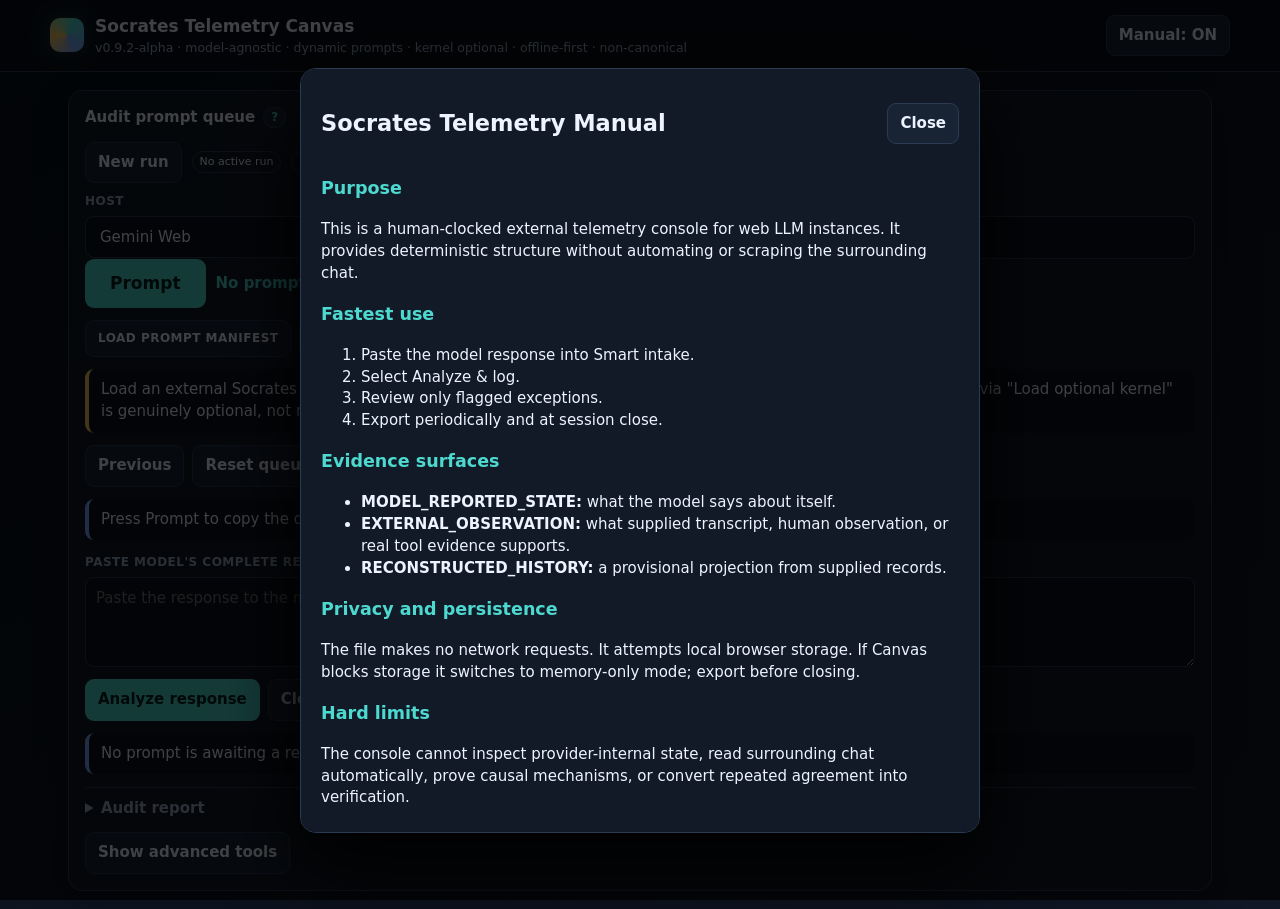
<file: projects/telemetry_canvas/Socrates_Telemetry_Canvas_v0.9.2-alpha.html>
<!doctype html>
<html lang="en">
<head>
<meta charset="utf-8">
<meta name="viewport" content="width=device-width,initial-scale=1">
<meta name="color-scheme" content="dark">
<title>Socrates Telemetry Canvas v0.9.2-alpha — Kernel Optional</title>
<style>
:root{--bg:#0a0f18;--panel:#121a27;--panel2:#182334;--line:#2b3b52;--text:#edf4ff;--muted:#9fb0c6;--cyan:#4dd9d0;--gold:#f6c75b;--red:#ff6b7a;--green:#74e39a;--blue:#78a9ff;--radius:14px}
*{box-sizing:border-box}body{margin:0;background:linear-gradient(150deg,#07101d,#0d1420 55%,#101827);color:var(--text);font:15px/1.45 system-ui,-apple-system,Segoe UI,sans-serif}button,input,select,textarea{font:inherit}header{position:sticky;top:0;z-index:5;background:#0a0f18e8;backdrop-filter:blur(12px);border-bottom:1px solid var(--line);padding:14px 18px}.header-row{max-width:1180px;margin:auto;display:flex;justify-content:space-between;align-items:center;gap:12px}.brand{display:flex;align-items:center;gap:11px}.mark{width:34px;height:34px;border-radius:10px;background:conic-gradient(from 25deg,var(--cyan),var(--blue),var(--gold),var(--cyan));box-shadow:0 0 25px #4dd9d044}.brand h1{font-size:17px;margin:0}.brand small{display:block;color:var(--muted)}main{max-width:1180px;margin:auto;padding:18px;display:grid;grid-template-columns:1fr 1fr;gap:16px}.wide{grid-column:1/-1}.card{background:linear-gradient(160deg,var(--panel),#101722);border:1px solid var(--line);border-radius:var(--radius);padding:16px;box-shadow:0 12px 35px #0004}.card h2{font-size:15px;margin:0 0 13px;display:flex;align-items:center;gap:8px}.help-btn{padding:1px 7px;border-radius:50%;color:var(--cyan);font-size:12px}.grid{display:grid;grid-template-columns:repeat(2,minmax(0,1fr));gap:10px}.grid3{display:grid;grid-template-columns:repeat(3,minmax(0,1fr));gap:10px}.field{display:flex;flex-direction:column;gap:5px}.field.full{grid-column:1/-1}label{color:var(--muted);font-size:12px;font-weight:650;text-transform:uppercase;letter-spacing:.04em}input,select,textarea{width:100%;border:1px solid var(--line);border-radius:9px;background:#0a111c;color:var(--text);padding:10px;outline:none}textarea{min-height:90px;resize:vertical}#smartInput{min-height:180px}input:focus,select:focus,textarea:focus{border-color:var(--cyan);box-shadow:0 0 0 3px #4dd9d01a}.actions{display:flex;flex-wrap:wrap;gap:8px;margin-top:12px}button,.file-label{border:1px solid var(--line);border-radius:9px;background:var(--panel2);color:var(--text);padding:9px 12px;font-weight:650;cursor:pointer}button:hover,.file-label:hover{border-color:var(--cyan)}button.primary{background:var(--cyan);color:#06201f;border-color:transparent}button.warn{color:var(--gold)}button.danger{color:var(--red)}input[type=file]{display:none}.stats{display:grid;grid-template-columns:repeat(5,1fr);gap:9px}.stat{background:#0a111c;border:1px solid var(--line);border-radius:11px;padding:11px}.stat b{font-size:21px;display:block}.stat span{font-size:11px;color:var(--muted)}.status{padding:10px 12px;border-radius:9px;background:#0a111c;border-left:4px solid var(--blue);margin-top:12px;white-space:pre-wrap}.status.good{border-color:var(--green)}.status.bad{border-color:var(--red)}.status.warn{border-color:var(--gold)}table{width:100%;border-collapse:collapse;font-size:13px}th,td{text-align:left;padding:9px 7px;border-bottom:1px solid var(--line);vertical-align:top}th{color:var(--muted);font-size:11px;text-transform:uppercase}tbody tr:hover{background:#ffffff05}.pill{display:inline-block;padding:2px 7px;border-radius:99px;border:1px solid var(--line);font-size:11px}.V{color:var(--green)}.I{color:var(--blue)}.A{color:var(--gold)}.U{color:var(--red)}.scroll{overflow:auto;max-height:420px}.mono{font-family:ui-monospace,SFMono-Regular,Consolas,monospace;font-size:12px}.footnote{color:var(--muted);font-size:12px;margin:10px 0 0}.tabs{display:flex;gap:6px;margin-bottom:12px}.tab.active{border-color:var(--cyan);color:var(--cyan)}details{border-top:1px solid var(--line);margin-top:13px;padding-top:10px}summary{cursor:pointer;color:var(--muted);font-weight:650}.modal{position:fixed;inset:0;background:#000b;z-index:20;display:grid;place-items:center;padding:18px}.modal-box{width:min(680px,100%);max-height:85vh;overflow:auto;background:var(--panel);border:1px solid var(--line);border-radius:16px;padding:20px;box-shadow:0 30px 80px #000}.modal-head{display:flex;justify-content:space-between;align-items:center;gap:12px}.manual-content h3{color:var(--cyan)}.manual-content code{color:var(--gold)}[hidden]{display:none!important}@media(max-width:800px){main{grid-template-columns:1fr;padding:10px}.wide{grid-column:auto}.grid,.grid3{grid-template-columns:1fr}.stats{grid-template-columns:repeat(2,1fr)}header{padding:11px}.card{padding:13px}.header-row{align-items:flex-start}.brand small{font-size:11px}}
.prompt-row{display:flex;align-items:center;gap:10px;flex-wrap:wrap}.prompt-main{font-size:17px;padding:11px 24px}.prompt-tracker{font-weight:750;color:var(--cyan)}#promptPreview{min-height:120px}
</style>
</head>
<body>
<header><div class="header-row"><div class="brand"><div class="mark"></div><div><h1>Socrates Telemetry Canvas</h1><small>v0.9.2-alpha · model-agnostic · dynamic prompts · kernel optional · offline-first · non-canonical</small></div></div><button id="helpToggle">Manual: ON</button></div></header>
<main>
  <section class="card wide">
    <h2>Audit prompt queue <button class="help-btn" data-help="prompts">?</button></h2>
    <div class="prompt-row"><button id="newRunButton">New run</button><span id="activeRun" class="pill">No active run</span><span id="activeInstance" class="pill">No active instance</span></div>
    <div class="grid" style="margin-top:10px"><div class="field"><label>Host</label><select id="guidedHost"><option>Gemini Web</option><option>ChatGPT Web</option><option>Claude Web</option><option>API</option><option>Local</option><option>Other</option></select></div><div class="field"><label>Instance label (optional)</label><input id="guidedModel" placeholder="e.g. Fresh-001"></div></div>
    <div class="prompt-row"><button id="promptButton" class="primary prompt-main">Prompt</button><span id="promptTracker" class="prompt-tracker">No prompt loaded</span><span id="promptProgress" class="pill">0 / 0</span></div>
    <div class="actions">
      <label class="file-label">Load prompt manifest<input id="promptManifestFile" type="file" accept=".json,application/json"></label>
      <label class="file-label">Load optional kernel<input id="kernelFile" type="file" accept=".md,.txt,text/plain"></label>
      <span id="manifestState" class="pill">Manifest not loaded</span>
      <span id="kernelState" class="pill">No kernel loaded (kernel-optional)</span>
    </div>
    <div id="manifestStatus" class="status warn">Load an external Socrates prompt manifest before starting a run. No kernel is embedded in this HTML -- loading one via "Load optional kernel" is genuinely optional, not required, and Prompt #0 is only present when one is loaded.</div>
    <div class="actions"><button id="previousPrompt">Previous</button><button id="resetPrompts">Reset queue</button><button id="togglePromptPreview">Show prompt</button></div>
    <div id="promptStatus" class="status">Press Prompt to copy the displayed queue item. Each successful copy advances automatically.</div>
    <div id="promptPreviewWrap" class="field" hidden><label>Current prompt preview</label><textarea id="promptPreview" readonly></textarea></div>
    <div class="field" style="margin-top:14px"><label>Paste model's complete response</label><textarea id="workflowResponse" placeholder="Paste the response to the most recently issued prompt…"></textarea></div>
    <div class="actions"><button id="analyzeContinue" class="primary">Analyze response</button><button id="clearWorkflowResponse">Clear response</button></div>
    <div id="workflowStatus" class="status">No prompt is awaiting a response.</div>
    <details><summary>Audit report</summary><div class="actions"><button id="generateAuditReport">Generate report</button><button id="downloadReportMd">Download Markdown</button><button id="downloadReportJson">Download evaluation JSON</button></div><textarea id="auditReport" class="mono" readonly placeholder="The report is generated from the active run's telemetry."></textarea><div id="reportStatus" class="status">No report generated.</div></details>
    <div class="actions"><button id="showAdvanced">Show advanced tools</button></div>
  </section>
  <section class="card wide" hidden>
    <div class="stats">
      <div class="stat"><b id="sEvents">0</b><span>EVENTS</span></div>
      <div class="stat"><b id="sVerified">0</b><span>VERIFIED</span></div>
      <div class="stat"><b id="sUnknown">0</b><span>UNKNOWN</span></div>
      <div class="stat"><b id="sConflicts">0</b><span>CONFLICTS</span></div>
      <div class="stat"><b id="sRuns">0</b><span>RUNS</span></div>
    </div>
    <div id="systemStatus" class="status">Initializing local telemetry…</div>
  </section>

  <section class="card wide" id="advancedSmart" hidden>
    <h2>Smart intake <button class="help-btn" data-help="smart">?</button></h2>
    <div class="field"><label>Paste one model response or a transcript segment</label><textarea id="smartInput" placeholder="Paste model output here. The console will preserve the literal text, detect telemetry/checkpoints, surface risky language, estimate tokens, append detections, verify the chain, and prepare a relay."></textarea></div>
    <div class="actions"><button id="analyzeLog" class="primary">Analyze & log</button><button id="clearSmart">Clear</button></div>
    <div id="smartStatus" class="status">Waiting for input. Surface detections default to Model / Unknown unless independently grounded.</div>
  </section>

  <section class="card" id="advancedEditor" hidden>
    <h2>Manual event editor <button class="help-btn" data-help="editor">?</button></h2>
    <div class="grid3">
      <div class="field"><label>Run ID</label><input id="runId" value="RUN-001"></div>
      <div class="field"><label>Turn</label><input id="turn" type="number" min="1" value="1"></div>
      <div class="field"><label>Event type</label><select id="eventType"><option>behavioral_observation</option><option>observation_outcome</option><option>checkpoint</option><option>decision</option><option>correction</option><option>drift_finding</option><option>context_hygiene</option><option>capability_claim</option><option>handoff</option><option>note</option></select></div>
      <div class="field"><label>Host</label><select id="host"><option>Gemini Web</option><option>ChatGPT Web</option><option>Claude Web</option><option>API</option><option>Local</option><option>Other</option></select></div>
      <div class="field"><label>Model / instance</label><input id="model" placeholder="Gemini model or instance label"></div>
      <div class="field"><label>Evidence</label><select id="evidence"><option value="U">U — Unknown</option><option value="V">V — Verified</option><option value="I">I — Inferred</option><option value="A">A — Assumed</option></select></div>
      <div class="field"><label>Provenance</label><select id="provenance"><option value="M">M — Model report</option><option value="H">H — Human observation</option><option value="X">X — External evidence</option><option value="S">S — Synthesis</option><option value="U">U — Unresolved</option></select></div>
      <div class="field"><label>Authority</label><select id="authority"><option>NONE</option><option>HUMAN_PROJECT</option><option>HOST_SYSTEM</option><option>EXTERNAL_STANDARD</option><option>MODEL_PROPOSAL</option><option>UNKNOWN</option></select></div>
      <div class="field"><label>Outcome</label><select id="outcome"><option>unresolved</option><option>confirmed</option><option>disconfirmed</option><option>not_applicable</option></select></div>
      <div class="field full"><label>Observation / claim</label><textarea id="description" placeholder="Paste the literal observation or describe the claim…"></textarea></div>
      <div class="field full"><label>Evidence basis / source</label><textarea id="basis" placeholder="Transcript excerpt, file, validator result, or why this remains Unknown…"></textarea></div>
      <div class="field full"><label>Tags (comma separated)</label><input id="tags" placeholder="drift, provenance, correction"></div>
    </div>
    <div class="actions"><button id="addEvent" class="primary">Validate & append</button><button id="clearForm">Clear form</button></div>
    <p class="footnote">Events are hash-chained and stored locally. A hash protects sequence integrity; it does not prove the observation is true.</p>
  </section>

  <section class="card" id="advancedOperations" hidden>
    <h2>Validation and operations <button class="help-btn" data-help="operations">?</button></h2>
    <div class="tabs"><button class="tab active" data-pane="pastePane">JSON intake</button><button class="tab" data-pane="relayPane">Relay</button><button class="tab" data-pane="toolsPane">Tools</button></div>
    <div id="pastePane" class="pane">
      <div class="field"><label>Paste JSON checkpoint or event</label><textarea id="jsonInput" class="mono" placeholder='{"schema_version":"0.3", ...}'></textarea></div>
      <div class="actions"><button id="validateJson" class="primary">Validate JSON</button><button id="appendJson">Append as event</button></div>
      <div id="jsonStatus" class="status">No JSON evaluated.</div>
    </div>
    <div id="relayPane" class="pane" hidden>
      <div class="field"><label>Compact relay block</label><textarea id="relayOutput" class="mono" readonly></textarea></div>
      <div class="actions"><button id="generateRelay" class="primary">Generate latest-state relay</button><button id="copyRelay">Copy</button></div>
    </div>
    <div id="toolsPane" class="pane" hidden>
      <div class="actions"><button id="verifyChain">Verify hash chain</button><button id="selfTest">Run self-tests</button><button id="exportJson">Export JSON</button><button id="exportJsonl">Export JSONL</button><label class="file-label">Import<input id="importFile" type="file" accept=".json,.jsonl,application/json"></label><button id="clearLedger" class="danger">Reset local ledger</button></div>
      <div id="toolStatus" class="status">Tools ready.</div>
    </div>
  </section>

  <section class="card wide" id="advancedLedger" hidden>
    <h2>Append-only event ledger <button class="help-btn" data-help="ledger">?</button></h2>
    <div class="scroll"><table><thead><tr><th>#</th><th>Time / run</th><th>Type</th><th>EPA</th><th>Description</th><th>Integrity</th></tr></thead><tbody id="ledgerBody"></tbody></table></div>
  </section>
</main>
<div id="helpModal" class="modal" hidden><div class="modal-box"><div class="modal-head"><h2 id="helpTitle">Manual</h2><button id="closeHelp">Close</button></div><div id="helpContent" class="manual-content"></div></div></div>
<script>
(() => {
  'use strict';
  const VERSION='0.9.2-alpha';
  const STORAGE_KEY='socrates.telemetry.canvas.v0.9.2';
  const LEGACY_STORAGE_KEY='socrates.telemetry.canvas.v0.8';
  const HELP_KEY='socrates.telemetry.help.v0.9.2';
  const LEGACY_HELP_KEY='socrates.telemetry.help.v0.8';
  const PROMPT_KEY='socrates.telemetry.prompt.v0.9.2';
  const LEGACY_PROMPT_KEY='socrates.telemetry.prompt.v0.8';
  const RUN_KEY='socrates.telemetry.run.v0.9.2';
  const LEGACY_RUN_KEY='socrates.telemetry.run.v0.8';
  const RUN_COUNTER_KEY='socrates.telemetry.run.counter.v0.9.2';
  const LEGACY_RUN_COUNTER_KEY='socrates.telemetry.run.counter.v0.8';
  const ALLOWED={evidence:new Set(['V','I','A','U']),provenance:new Set(['H','M','X','S','U']),outcome:new Set(['confirmed','disconfirmed','unresolved','not_applicable'])};
  const PROMPT_SOURCE='external prompt manifest';
  const PROTOCOL_VERSION='Socrates Dynamic Prompt Audit Protocol v0.3-alpha';
  let KERNEL_VERSION=null;
  let KERNEL_SHA256=null;
  let KERNEL_PROMPT=null;
  let PROMPTS=[];
  let QUEUE=[];
  let loadedPromptManifest=null;

  function refreshQueue(){
    QUEUE=[...(KERNEL_PROMPT?[KERNEL_PROMPT]:[]),...PROMPTS];
    if(QUEUE.length===0) promptIndex=0;
    else if(promptIndex>=QUEUE.length) promptIndex=QUEUE.length-1;
    const progress=$('promptProgress');
    if(progress) progress.textContent=QUEUE.length?`${promptIndex+1} / ${QUEUE.length}`:'0 / 0';
  }

  async function loadKernelFile(file){
    if(!file) throw new Error('No kernel file selected.');
    const text=await file.text();
    const fileSha=await sha256(text);
    KERNEL_VERSION=file.name;
    KERNEL_SHA256=fileSha;
    KERNEL_PROMPT={prompt_number:0,type:'Kernel',title:file.name,text,source:file.name};
    refreshQueue();
    return {name:file.name,sha256:fileSha};
  }
  async function loadPromptManifestFile(file){
    if(!file) throw new Error('No prompt manifest selected.');
    const raw=await file.text();
    const fileSha=await sha256(raw);
    let doc;
    try{doc=JSON.parse(raw)}catch(e){throw new Error(`Prompt manifest is not valid JSON: ${e.message}`)}
    if(doc?.format!=='socrates-prompt-manifest') throw new Error('Unsupported prompt manifest format.');
    if(doc?.schema_version!=='0.1') throw new Error(`Unsupported prompt manifest schema: ${doc?.schema_version??'missing'}`);
    if(!Array.isArray(doc.prompts)||doc.prompts.length<1) throw new Error('Prompt manifest contains no prompts.');
    if(doc.kernel_sha256 && KERNEL_SHA256 && doc.kernel_sha256!==KERNEL_SHA256) throw new Error('Prompt manifest kernel SHA-256 does not match the currently loaded kernel.');

    const normalized=[];
    for(let i=0;i<doc.prompts.length;i++){
      const p=doc.prompts[i];
      const expectedNumber=i+1;
      if(Number(p.prompt_number)!==expectedNumber) throw new Error(`Prompt numbering must be contiguous from 1; expected ${expectedNumber}, got ${p.prompt_number}.`);
      if(!p.type||!p.title||typeof p.text!=='string'||!p.text.trim()) throw new Error(`Prompt #${expectedNumber} is missing type, title, or text.`);
      const actualHash=await sha256(p.text);
      if(p.prompt_sha256 && p.prompt_sha256!==actualHash) throw new Error(`Prompt #${expectedNumber} SHA-256 mismatch.`);
      normalized.push({prompt_number:expectedNumber,type:String(p.type),title:String(p.title),text:p.text,source:doc.prompt_source||file.name});
    }

    PROMPTS=normalized;
    loadedPromptManifest={
      filename:file.name,
      sha256:fileSha,
      format:doc.format,
      schema_version:doc.schema_version,
      suite_name:doc.suite_name||null,
      suite_version:doc.suite_version||null,
      prompt_source:doc.prompt_source||file.name,
      prompt_count:PROMPTS.length
    };
    refreshQueue();
    if(promptIndex>=QUEUE.length) promptIndex=0;
    renderPrompt();
    $('manifestState').textContent=`${PROMPTS.length} prompts loaded`;
    setStatus('manifestStatus',`Loaded ${file.name} · ${PROMPTS.length} prompts · SHA-256 ${fileSha}`,'good');
    return structuredClone(loadedPromptManifest);
  }

  const promptManifest=()=>{if(!loadedPromptManifest)throw new Error('Load a prompt manifest first.');return Promise.all(PROMPTS.map(async p=>({prompt_number:p.prompt_number,prompt_type:p.type,prompt_title:p.title,prompt_text:p.text,prompt_sha256:await sha256(p.text)})))};
  const queueManifest=()=>Promise.all(QUEUE.map(async(p,queue_index)=>({queue_index,prompt_number:p.prompt_number,prompt_type:p.type,prompt_title:p.title,prompt_text:p.text,prompt_source:p.source||PROMPT_SOURCE,prompt_sha256:await sha256(p.text)})));
  const protocolSha256=async()=>sha256(canonical(await promptManifest()));
  let ledger=[];
  let persistenceMode='memory-only';
  const $=id=>document.getElementById(id);
  const now=()=>new Date().toISOString();
  const escapeHtml=s=>String(s??'').replace(/[&<>"']/g,c=>({'&':'&amp;','<':'&lt;','>':'&gt;','"':'&quot;',"'":'&#39;'}[c]));
  const canonical=value=>JSON.stringify(sortObject(value));
  function sortObject(value){if(Array.isArray(value))return value.map(sortObject);if(value&&typeof value==='object')return Object.keys(value).sort().reduce((o,k)=>(o[k]=sortObject(value[k]),o),{});return value}
  async function sha256(text){const data=new TextEncoder().encode(text);const digest=await crypto.subtle.digest('SHA-256',data);return [...new Uint8Array(digest)].map(b=>b.toString(16).padStart(2,'0')).join('')}
  function uuid(){return crypto.randomUUID?crypto.randomUUID():`${Date.now().toString(36)}-${Math.random().toString(36).slice(2)}`}
  function setStatus(id,text,kind=''){const el=$(id);el.textContent=text;el.className=`status ${kind}`}
  function persist(){try{localStorage.setItem(STORAGE_KEY,JSON.stringify({version:VERSION,ledger}));persistenceMode='localStorage';return true}catch{persistenceMode='memory-only';return false}}
  function load(){try{let raw=localStorage.getItem(STORAGE_KEY);if(!raw){raw=localStorage.getItem(LEGACY_STORAGE_KEY);if(raw)localStorage.setItem(STORAGE_KEY,raw)}const saved=JSON.parse(raw||'null');ledger=Array.isArray(saved?.ledger)?saved.ledger:[];persistenceMode='localStorage'}catch{ledger=[];persistenceMode='memory-only'}}
  function validateEvent(e){const errors=[];if(!e||typeof e!=='object'||Array.isArray(e))return ['event must be an object'];['event_id','timestamp','run_id','event_type','description'].forEach(k=>{if(typeof e[k]!=='string'||!e[k].trim())errors.push(`${k} must be a non-empty string`)});if(!Number.isInteger(e.turn)||e.turn<1)errors.push('turn must be a positive integer');if(!ALLOWED.evidence.has(e.epa?.evidence))errors.push('invalid EPA evidence');if(!ALLOWED.provenance.has(e.epa?.provenance))errors.push('invalid EPA provenance');if(typeof e.epa?.authority!=='string')errors.push('invalid EPA authority');if(!ALLOWED.outcome.has(e.outcome))errors.push('invalid outcome');if(!Array.isArray(e.tags)||e.tags.some(t=>typeof t!=='string'))errors.push('tags must be a string array');if(e.epa?.evidence==='V'&&!String(e.evidence_basis||'').trim())errors.push('Verified requires a non-empty evidence basis');if(e.event_type==='observation_outcome'&&!String(e.links?.observation_id||'').trim())errors.push('observation_outcome requires links.observation_id');return errors}
  function validateCheckpoint(cp){const errors=[];if(!cp||typeof cp!=='object'||Array.isArray(cp))return ['checkpoint must be an object'];if(cp.schema_version!=='0.3')errors.push('schema_version must be 0.3');['instance_turn','lineage_turn'].forEach(k=>{if(!Number.isInteger(cp.sequence?.[k])||cp.sequence[k]<1)errors.push(`sequence.${k} must be a positive integer`)});const inherited=new Set(['NONE','IMPORTED_CHECKPOINT','IMPORTED_TRANSCRIPT','RECONSTRUCTED_FROM_EVENTS','UNKNOWN']);if(!inherited.has(cp.continuity?.inherited_state))errors.push('continuity.inherited_state invalid');for(const [key,positive] of [['drift','STABLE'],['context_hygiene','OK']]){const c=cp.controls?.[key];if(!c||typeof c!=='object')errors.push(`controls.${key} required`);else{if(c.evidence_class!=='MODEL_REPORTED_STATE')errors.push(`controls.${key}.evidence_class must be MODEL_REPORTED_STATE`);if(c.value===positive&&(!Array.isArray(c.evidence_basis)||!c.evidence_basis.some(x=>typeof x==='string'&&x.trim())))errors.push(`${key}=${positive} requires evidence_basis`)}}if(cp.provenance?.native_memory_claimed===true&&cp.continuity?.inherited_state!=='NONE')errors.push('imported/reconstructed state cannot claim native memory');return errors}
  async function appendEvent(event){const errors=validateEvent(event);if(errors.length)throw new Error(errors.join('\n'));event.sequence=ledger.length+1;event.previous_hash=ledger.length?ledger[ledger.length-1].hash:'GENESIS';const payload={...event};delete payload.hash;event.hash=await sha256(canonical(payload));ledger.push(event);persist();render();return event}
  function formEvent(){return{event_id:uuid(),timestamp:now(),run_id:$('runId').value.trim(),turn:Number($('turn').value),event_type:$('eventType').value,host:$('host').value,model:$('model').value.trim(),description:$('description').value.trim(),evidence_basis:$('basis').value.trim(),epa:{evidence:$('evidence').value,provenance:$('provenance').value,authority:$('authority').value},outcome:$('outcome').value,tags:$('tags').value.split(',').map(x=>x.trim()).filter(Boolean),evidence_surface:$('provenance').value==='M'?'MODEL_REPORTED_STATE':$('provenance').value==='H'?'EXTERNAL_OBSERVATION':'DECLARED_PROVENANCE',links:{}}}
  function render(){const counts={V:0,U:0,conflicts:0};const runs=new Set;ledger.forEach(e=>{counts[e.epa?.evidence]=(counts[e.epa?.evidence]||0)+1;runs.add(e.run_id);if(e.tags?.includes('conflict')||e.event_type==='drift_finding')counts.conflicts++});$('sEvents').textContent=ledger.length;$('sVerified').textContent=counts.V||0;$('sUnknown').textContent=counts.U||0;$('sConflicts').textContent=counts.conflicts;$('sRuns').textContent=runs.size;$('ledgerBody').innerHTML=ledger.slice().reverse().map(e=>`<tr><td>${e.sequence}</td><td>${escapeHtml(e.timestamp.slice(0,19).replace('T',' '))}<br><span class="pill">${escapeHtml(e.run_id)} · T${e.turn}</span></td><td>${escapeHtml(e.event_type)}<br><small>${escapeHtml(e.host||'')} ${escapeHtml(e.model||'')}</small></td><td><span class="pill ${escapeHtml(e.epa?.evidence)}">${escapeHtml(e.epa?.evidence)}</span> <span class="pill">${escapeHtml(e.epa?.provenance)}</span><br><small>${escapeHtml(e.epa?.authority)}</small></td><td>${escapeHtml(e.description).slice(0,360)}<br><small>${escapeHtml((e.tags||[]).join(', '))}</small></td><td class="mono">${escapeHtml(e.hash?.slice(0,10)||'')}</td></tr>`).join('')||'<tr><td colspan="6">No events recorded.</td></tr>';}
  async function verifyChain(){for(let i=0;i<ledger.length;i++){const e=ledger[i];const expectedPrevious=i?ledger[i-1].hash:'GENESIS';if(e.sequence!==i+1)return{valid:false,index:i,reason:'sequence mismatch'};if(e.previous_hash!==expectedPrevious)return{valid:false,index:i,reason:'previous hash mismatch'};const payload={...e};delete payload.hash;const expected=await sha256(canonical(payload));if(expected!==e.hash)return{valid:false,index:i,reason:'event hash mismatch'}}return{valid:true,count:ledger.length}}
  function latestRelay(){const recent=ledger.slice(-10);const last=recent[recent.length-1];const unresolved=ledger.filter(e=>e.outcome==='unresolved').slice(-5);return['SOCRATES_TELEMETRY_RELAY',`console_version: ${VERSION}`,`events: ${ledger.length}`,`chain_status: UNCHECKED_IN_RELAY`,`latest_run: ${last?.run_id||'NONE'}`,`latest_turn: ${last?.turn||0}`,`latest_event: ${last?.event_type||'NONE'}`,'open_items:',...unresolved.map(e=>`- [${e.epa?.evidence||'U'}/${e.epa?.provenance||'U'}] ${e.description.slice(0,180)}`),'boundary: Relay is exported local telemetry; model-reported claims remain model-reported until independently checked.'].join('\n')}
  function download(name,text,type='application/json'){const a=document.createElement('a');a.href=URL.createObjectURL(new Blob([text],{type}));a.download=name;a.click();setTimeout(()=>URL.revokeObjectURL(a.href),1000)}
  function estimateTokens(text){return Math.max(1,Math.round(String(text).length/4))}
  let promptIndex=0,activeRun=null,lastIssuedIndex=null,lastReport=null;
  function loadPromptIndex(){try{const raw=localStorage.getItem(PROMPT_KEY)??localStorage.getItem(LEGACY_PROMPT_KEY);const n=Number(raw);promptIndex=Number.isInteger(n)&&n>=0?n:0}catch{promptIndex=0}}
  function persistPromptIndex(){try{localStorage.setItem(PROMPT_KEY,String(promptIndex))}catch{}}
  function persistRun(){if(!activeRun)return;activeRun.prompt_index=promptIndex;activeRun.awaiting_prompt=lastIssuedIndex;try{localStorage.setItem(RUN_KEY,JSON.stringify(activeRun))}catch{}}
  function loadRun(){try{const raw=localStorage.getItem(RUN_KEY)??localStorage.getItem(LEGACY_RUN_KEY);const saved=JSON.parse(raw||'null');if(saved?.run_id){activeRun=saved;promptIndex=Number.isInteger(saved.prompt_index)?saved.prompt_index:0;lastIssuedIndex=Number.isInteger(saved.awaiting_prompt)?saved.awaiting_prompt:null}}catch{}applyRun()}
  function applyRun(){if(!activeRun){$('activeRun').textContent='No active run';$('activeInstance').textContent='No active instance';return}$('runId').value=activeRun.run_id;$('turn').value=activeRun.turn;if([...$('host').options].some(o=>o.value===activeRun.host))$('host').value=activeRun.host;if([...$('guidedHost').options].some(o=>o.value===activeRun.host))$('guidedHost').value=activeRun.host;$('model').value=activeRun.instance_label;$('guidedModel').value=activeRun.instance_label;$('activeRun').textContent=activeRun.run_id;$('activeInstance').textContent=`${activeRun.host} · ${activeRun.instance_label}`;const pending=Number.isInteger(lastIssuedIndex)&&QUEUE[lastIssuedIndex];setStatus('workflowStatus',pending?`Awaiting model response to Prompt #${QUEUE[lastIssuedIndex].prompt_number} · ${QUEUE[lastIssuedIndex].type}.`:'Ready for the next prompt.')}
  async function startNewRun(){if(!loadedPromptManifest)throw new Error('Load the external prompt manifest before starting a run.');const protocol_hash=await protocolSha256();let counter=1;try{const prior=Number(localStorage.getItem(RUN_COUNTER_KEY)??localStorage.getItem(LEGACY_RUN_COUNTER_KEY))||0;counter=prior+1;localStorage.setItem(RUN_COUNTER_KEY,String(counter))}catch{}const day=now().slice(0,10).replaceAll('-','');const serial=String(counter).padStart(3,'0');const host=$('guidedHost').value||$('host').value||'Other';const suppliedLabel=$('guidedModel').value.trim()||$('model').value.trim();activeRun={run_id:`RUN-${day}-${serial}`,instance_label:suppliedLabel||`Fresh-${serial}`,host,turn:1,started_at:now(),prompt_index:0,awaiting_prompt:null,condition:KERNEL_PROMPT?'KERNEL_OPTIONAL':'KERNELLESS',prompt_manifest_sha256:loadedPromptManifest.sha256,kernel_sha256:KERNEL_SHA256};promptIndex=0;lastIssuedIndex=null;persistPromptIndex();persistRun();applyRun();renderPrompt();await appendEvent({event_id:uuid(),timestamp:now(),run_id:activeRun.run_id,turn:1,event_type:'run_started',host:activeRun.host,model:activeRun.instance_label,description:`Guided audit run initialized for ${activeRun.instance_label}.`,evidence_basis:'The local console generated run metadata in response to a human button action.',epa:{evidence:'V',provenance:'X',authority:'HUMAN_PROJECT'},outcome:'confirmed',tags:['run','guided_audit'],evidence_surface:'EXTERNAL_OBSERVATION',links:{},payload:{...activeRun,kernel_version:KERNEL_VERSION,kernel_sha256:KERNEL_SHA256,protocol_version:PROTOCOL_VERSION,protocol_sha256:protocol_hash}});setStatus('workflowStatus','Run ready. Press Prompt to begin.','good');return activeRun}
  async function ensureRun(){return activeRun||await startNewRun()}
  function renderPrompt(){const p=QUEUE[promptIndex];if(!p){$('promptTracker').textContent='No prompt loaded -- load a prompt manifest (and optionally a kernel) to begin.';$('promptProgress').textContent=`0 / ${QUEUE.length}`;$('promptPreview').value='';$('promptPreview').setAttribute('aria-label','No prompt loaded');return}const pending=lastIssuedIndex===promptIndex?' · AWAITING RESPONSE':'';$('promptTracker').textContent=`Prompt #${p.prompt_number} · ${p.type}${pending}`;$('promptProgress').textContent=`${promptIndex+1} / ${QUEUE.length}`;$('promptPreview').value=p.text;$('promptPreview').setAttribute('aria-label',`Prompt ${p.prompt_number}: ${p.type} — ${p.title}`)}
  async function copyText(text){try{if(navigator.clipboard?.writeText){await navigator.clipboard.writeText(text);return'clipboard'}}catch{}const area=$('promptPreview');area.hidden=false;area.value=text;area.focus();area.select();try{if(document.execCommand?.('copy'))return'fallback'}catch{}return'manual'}
  async function issuePrompt(){if(!loadedPromptManifest)throw new Error('Load the external prompt manifest before issuing prompts.');await ensureRun();if(activeRun.completed){setStatus('promptStatus','This run is complete. Generate the report or start a new run.','good');return{copied:false,reason:'run_complete'}}if(lastIssuedIndex!==null){setStatus('promptStatus',`Prompt #${QUEUE[lastIssuedIndex]?.prompt_number??lastIssuedIndex} is still awaiting a response. Paste and analyze that response before issuing another prompt.`,'warn');return{copied:false,index:lastIssuedIndex,reason:'response_pending'}}const issuedIndex=promptIndex;const p=QUEUE[issuedIndex];const method=await copyText(p.text);if(method==='manual'){setStatus('promptStatus',`Automatic copy was blocked. Prompt #${p.prompt_number} is selected in the preview; copy it manually. Queue not advanced.`,'warn');$('promptPreviewWrap').hidden=false;$('togglePromptPreview').textContent='Hide prompt';return{copied:false,index:issuedIndex}}
    const contentHash=await sha256(p.text),protocolHash=await protocolSha256();await appendEvent({event_id:uuid(),timestamp:now(),run_id:$('runId').value.trim()||'RUN-UNKNOWN',turn:Number($('turn').value)||1,event_type:'prompt_issued',host:$('host').value,model:$('model').value.trim(),description:`Prompt #${p.prompt_number} · ${p.type} — ${p.title} copied to clipboard.`,evidence_basis:`Browser copy operation reported success via ${method}; content SHA-256 ${contentHash}.`,epa:{evidence:'V',provenance:'X',authority:'HUMAN_PROJECT'},outcome:'confirmed',tags:['prompt_queue',p.type.toLowerCase().replace(/\s+/g,'_')],evidence_surface:'EXTERNAL_OBSERVATION',links:{},payload:{queue_index:issuedIndex,prompt_number:p.prompt_number,prompt_type:p.type,prompt_title:p.title,prompt_source:p.source||PROMPT_SOURCE,prompt_sha256:contentHash,kernel_version:KERNEL_VERSION,kernel_sha256:KERNEL_SHA256,protocol_version:PROTOCOL_VERSION,protocol_sha256:protocolHash,copy_method:method}});
    lastIssuedIndex=issuedIndex;persistPromptIndex();persistRun();renderPrompt();setStatus('promptStatus',`Copied Prompt #${p.prompt_number} · ${p.type}. Response capture is now required before the next prompt.`,'good');setStatus('workflowStatus',`Awaiting model response to Prompt #${p.prompt_number} · ${p.type}.`,'warn');return{copied:true,index:issuedIndex,method}}
  const HELP={
    prompts:{title:'Guided prompt audit',body:`<h3>Normal workflow</h3><ol><li>Press <b>Prompt</b>.</li><li>Paste into the selected model host.</li><li>Paste the model's complete response here.</li><li>Press <b>Analyze response</b>.</li><li>Repeat.</li></ol><p>The next prompt remains locked until the pending response is captured, preventing prompt/response misalignment.</p><h3>Automatic metadata</h3><p>The first prompt automatically starts a labeled run using the selected host and instance label. Run ID, turn, prompt link, hashes, EPA defaults, and tags are managed locally.</p><h3>Reports</h3><p>Markdown summarizes coverage. Evaluation JSON contains the complete prompt manifest, responses, event chain, hashes, EPA metadata, and deterministic surface detections for a later evaluator.</p><h3>Boundary</h3><p>Surface detections identify lexical patterns; they do not establish findings, pass/fail, causation, adoption, or internal model state.</p>`},
    smart:{title:'Smart intake',body:`<h3>Normal workflow</h3><p>Paste one complete model response and choose <b>Analyze & log</b>. The console preserves the literal response first, then creates separate surface detections for recognizable risks and structured checkpoints.</p><h3>Automatic status</h3><p>Detected model claims default to <code>Evidence U</code>, <code>Provenance M</code>, and no authority. Pattern detection establishes only that language appeared—not that the claim is true or that the model intended it literally.</p><h3>What it checks</h3><ul><li>execution, persistence, tool, ledger, and file-write claims</li><li>native-memory or remembered-state claims</li><li>canonical-authority language</li><li>unsupported verification claims</li><li>STABLE or hygiene-OK claims</li><li>empty dependency artifacts</li><li>substantive contradiction language</li><li>JSON checkpoint structure</li></ul><p>After intake, the chain is verified and a compact relay is generated automatically.</p>`},
    editor:{title:'Manual event editor',body:`<h3>When to use it</h3><p>Use manual entry to add external evidence, correct an automatic classification, link an outcome, or record a decision that cannot be derived safely from text.</p><h3>EPA fields</h3><ul><li><b>Evidence:</b> V directly checked; I derived from verified evidence; A provisional premise; U not established.</li><li><b>Provenance:</b> origin only—Human, Model, External, Synthesis, or Unresolved.</li><li><b>Authority:</b> who may authorize an objective or action. Authority never makes a factual claim true.</li></ul><h3>Verified rule</h3><p>The console rejects Verified unless an evidence basis is supplied. The basis should name what was actually checked.</p>`},
    operations:{title:'Validation and operations',body:`<h3>JSON intake</h3><p>Validates checkpoints or complete events. Schema validity proves structure only, not factual accuracy.</p><h3>Relay</h3><p>Produces a small state block for returning findings to a model. Model-reported claims remain model-reported.</p><h3>Tools</h3><ul><li><b>Verify chain:</b> detects sequence or content alteration.</li><li><b>Self-tests:</b> checks the console's deterministic safeguards.</li><li><b>Export:</b> creates the durable copy you control.</li><li><b>Import:</b> accepts only ledgers whose complete chain verifies.</li><li><b>Reset:</b> requires typed confirmation and is unrecoverable without an export.</li></ul>`},
    ledger:{title:'Append-only ledger',body:`<h3>Rows</h3><p>Each row records sequence, UTC time, run/turn, event type, EPA state, description, and a shortened integrity hash.</p><h3>Hash chain</h3><p>Each event hashes its complete content plus the previous event hash. Editing, deleting, inserting, or reordering a prior event breaks verification.</p><h3>Boundary</h3><p>A valid chain establishes that the exported sequence has not changed since it was created. It does not establish that observations were truthful, complete, or independently collected.</p>`},
    overview:{title:'Socrates Telemetry Manual',body:`<h3>Purpose</h3><p>This is a human-clocked external telemetry console for web LLM instances. It provides deterministic structure without automating or scraping the surrounding chat.</p><h3>Fastest use</h3><ol><li>Paste the model response into Smart intake.</li><li>Select Analyze & log.</li><li>Review only flagged exceptions.</li><li>Export periodically and at session close.</li></ol><h3>Evidence surfaces</h3><ul><li><b>MODEL_REPORTED_STATE:</b> what the model says about itself.</li><li><b>EXTERNAL_OBSERVATION:</b> what supplied transcript, human observation, or real tool evidence supports.</li><li><b>RECONSTRUCTED_HISTORY:</b> a provisional projection from supplied records.</li></ul><h3>Privacy and persistence</h3><p>The file makes no network requests. It attempts local browser storage. If Canvas blocks storage it switches to memory-only mode; export before closing.</p><h3>Hard limits</h3><p>The console cannot inspect provider-internal state, read surrounding chat automatically, prove causal mechanisms, or convert repeated agreement into verification.</p>`}
  };
  let helpEnabled=true;
  function showHelp(topic='overview'){if(!helpEnabled)return;const item=HELP[topic]||HELP.overview;$('helpTitle').textContent=item.title;$('helpContent').innerHTML=item.body;$('helpModal').hidden=false}
  function applyHelp(){document.querySelectorAll('.help-btn').forEach(b=>b.hidden=!helpEnabled);$('helpToggle').textContent=`Manual: ${helpEnabled?'ON':'OFF'}`;try{localStorage.setItem(HELP_KEY,helpEnabled?'on':'off')}catch{}}
  function excerpt(text,pattern){const m=pattern.exec(text);if(!m)return'';return text.slice(Math.max(0,m.index-70),Math.min(text.length,m.index+180)).replace(/\s+/g,' ').trim()}
  function autoEvent(type,description,basis,tags,payload){return{event_id:uuid(),timestamp:now(),run_id:$('runId').value.trim()||'RUN-UNKNOWN',turn:Number($('turn').value)||1,event_type:type,host:$('host').value,model:$('model').value.trim(),description,evidence_basis:basis,epa:{evidence:'U',provenance:'M',authority:'NONE'},outcome:'unresolved',tags,evidence_surface:'MODEL_REPORTED_STATE',links:{},...(payload===undefined?{}:{payload})}}
  async function analyzeAndLog(text,context=null){text=String(text||'').trim();if(!text)throw new Error('Paste a model response or transcript segment first.');const created=[];const rawHash=await sha256(text);const link=context?{queue_index:context.queue_index,prompt_number:context.prompt_number,prompt_type:context.prompt_type,prompt_title:context.prompt_title,prompt_sha256:context.prompt_sha256}:{};created.push(await appendEvent(autoEvent('behavioral_observation',`Literal model response captured (${text.length} characters; ~${estimateTokens(text)} heuristic tokens).`,'Response text was manually pasted into the guided intake. Presence is observed; embedded claims are not verified.',['raw_capture','token_estimate',...(context?['prompt_response']:[])],{raw_text:text,raw_sha256:rawHash,estimated_tokens:estimateTokens(text),estimate_method:'chars/4',...link})));
    const checks=[
      ['capability_claim',/\b(?:ran|executed|wrote|saved|updated|synced|loaded|initialized|activated)\b[^.\n]{0,100}\b(?:code|tool|file|ledger|telemetry|runtime|memory|checkpoint)\b/i,'Possible execution or persistence claim detected.',['execution_claim']],
      ['capability_claim',/\b(?:successfully loaded|operating state (?:is )?initialized|governed by|strict adherence|successfully adopted|fully adopted|ready for ingestion)\b/i,'Possible adoption or initialization self-certification detected.',['adoption_claim','self_certification']],
      ['capability_claim',/\b(?:I remember|native memory|persistent memory|memory loaded|recalled from memory)\b/i,'Possible native-memory claim detected.',['memory_claim']],
      ['decision',/\b(?:canonical authority (?:is|was|has been) granted|I (?:have|hold|possess) canonical authority|treat\b[^.\n]{0,80}\bas canonical authority|final authority (?:belongs|rests|is))\b/i,'Possible canonical or authority claim detected.',['authority_claim','surface_detection']],
      ['behavioral_observation',/\b(?:(?:is|was|has been|have been|status\s*[:=]?)\s+verified|verified successfully|mark(?:ed)?\b[^.\n]{0,80}\bverified)\b/i,'Possible verification claim detected; independent evidence basis is not established by pattern matching.',['verification_claim','surface_detection']],
      ['context_hygiene',/\b(?:drift\s*[=:]\s*STABLE|context[_ ]hygiene\s*[=:]\s*OK|hygiene\s+is\s+OK)\b/i,'Positive drift or hygiene self-report detected.',['positive_control_claim']],
      ['drift_finding',/\[\s*""\s*,\s*""\s*,\s*""\s*\]/,'Empty-string dependency artifact detected.',['dependency_artifact','drift']],
      ['drift_finding',/\b(?:conflicts? with|contradicts?|contradiction between|inconsistent with|circular dependency|cannot both be true|sources? disagree)\b/i,'Substantive conflict or contradiction language detected for review.',['conflict','surface_detection']]
    ];
    for(const [type,pattern,label,tags] of checks){const hit=excerpt(text,pattern);if(hit)created.push(await appendEvent(autoEvent(type,`${label} Excerpt: “${hit}”`,'Deterministic surface-pattern detection only; meaning and truth require review.',tags)))}
    const candidates=[];const trimmed=text.trim();if(trimmed.startsWith('{')&&trimmed.endsWith('}'))candidates.push(trimmed);for(const m of text.matchAll(/```(?:json)?\s*([\s\S]*?\{[\s\S]*?\})\s*```/gi))candidates.push(m[1]);const seen=new Set;for(const candidate of candidates){if(seen.has(candidate))continue;seen.add(candidate);try{const parsed=JSON.parse(candidate);if(parsed?.schema_version){const errors=validateCheckpoint(parsed);created.push(await appendEvent(autoEvent('checkpoint',errors.length?`Checkpoint detected with ${errors.length} structural error(s): ${errors.join('; ')}`:'Schema-valid checkpoint detected. Contents remain model-reported and factually unverified.','JSON parsed and deterministic checkpoint rules were applied.',errors.length?['checkpoint','schema_invalid']:['checkpoint','schema_valid'],parsed)))}}catch{/* raw capture preserves unparsed text */}}
    const chain=await verifyChain();$('relayOutput').value=latestRelay();$('turn').value=(Number($('turn').value)||1)+1;return{created:created.length,chain,detections:created.length-1,rawHash}}
  async function analyzeWorkflowResponse(){await ensureRun();if(lastIssuedIndex===null)throw new Error('No issued prompt is awaiting a response. Press Prompt first.');const text=$('workflowResponse').value.trim();if(!text)throw new Error("Paste the model's complete response first.");const idx=lastIssuedIndex,p=QUEUE[idx],promptHash=await sha256(p.text);const result=await analyzeAndLog(text,{queue_index:idx,prompt_number:p.prompt_number,prompt_type:p.type,prompt_title:p.title,prompt_sha256:promptHash});lastIssuedIndex=null;activeRun.turn=Number($('turn').value)||activeRun.turn+1;if(idx===QUEUE.length-1){activeRun.completed_at=now();activeRun.completed=true}else{promptIndex=idx+1;persistPromptIndex();renderPrompt()}persistRun();$('workflowResponse').value='';const next=activeRun.completed?'Audit queue complete. Generate the final report.':`Response captured with ${result.detections} surface detection(s). Ready for Prompt #${QUEUE[promptIndex].prompt_number} · ${QUEUE[promptIndex].type}.`;setStatus('workflowStatus',next,'good');await refreshReport();return{...result,prompt_number:p.prompt_number,queue_index:idx,complete:Boolean(activeRun.completed)}}
  async function buildEvaluationPackage(){if(!activeRun)throw new Error('No active run.');const manifest=await promptManifest();const queue_manifest=await queueManifest();const protocol_hash=await sha256(canonical(manifest));const events=ledger.filter(e=>e.run_id===activeRun.run_id);const chain=await verifyChain();const promptRecords=queue_manifest.map(item=>{const issued=events.find(e=>e.event_type==='prompt_issued'&&e.payload?.prompt_number===item.prompt_number&&e.payload?.queue_index===item.queue_index);const response=events.find(e=>e.event_type==='behavioral_observation'&&e.tags?.includes('raw_capture')&&e.payload?.prompt_number===item.prompt_number&&e.payload?.queue_index===item.queue_index);const detections=response?events.filter(e=>e.turn===response.turn&&e.sequence>response.sequence&&!['prompt_issued','run_started'].includes(e.event_type)&&!e.tags?.includes('raw_capture')):[];let capture_status='NOT_ISSUED';if(issued&&!response)capture_status='AWAITING_RESPONSE';if(response)capture_status=detections.length?`CAPTURED_${detections.length}_SURFACE_DETECTIONS`:'CAPTURED_NO_SURFACE_DETECTIONS';return{prompt_number:item.prompt_number,prompt_type:item.prompt_type,prompt_title:item.prompt_title,prompt_sha256:item.prompt_sha256,issued_event_id:issued?.event_id||null,response_event_id:response?.event_id||null,response_sha256:response?.payload?.raw_sha256||null,capture_status,surface_detections:detections.map(e=>({event_id:e.event_id,event_type:e.event_type,description:e.description,tags:e.tags,epa:e.epa}))}});const chain_head=ledger.at(-1)?.hash||'GENESIS';return{format:'socrates-guided-audit-evaluation',schema_version:'0.2',generated_at:now(),console_version:VERSION,run:{...activeRun},kernel:{version:KERNEL_VERSION,sha256:KERNEL_SHA256},prompt_manifest:loadedPromptManifest?structuredClone(loadedPromptManifest):null,protocol:{version:PROTOCOL_VERSION,sha256:protocol_hash,hash_basis:'canonical JSON of protocol.manifest (external prompt suite only; optional kernel pinned separately)',source:loadedPromptManifest?.prompt_source||PROMPT_SOURCE,manifest,queue_manifest},summary:{queue_items:QUEUE.length,issued:promptRecords.filter(x=>x.issued_event_id).length,responses_captured:promptRecords.filter(x=>x.response_event_id).length,surface_detections:promptRecords.reduce((n,x)=>n+x.surface_detections.length,0),queue_complete:Boolean(activeRun.completed),chain_valid:chain.valid,chain_head,run_last_event_hash:events.at(-1)?.hash||null},epistemic_boundary:'Surface detections are deterministic lexical signals for contextual review. They are not findings, pass/fail judgments, causal explanations, or verification of model compliance. A finding requires an explicit rubric, contextual evaluation, and recorded rationale.',prompts:promptRecords,events}}
  function reportMarkdown(pkg){const rows=pkg.prompts.map(p=>`| ${p.prompt_number} | ${p.prompt_type} | ${p.prompt_title.replaceAll('|','\\|')} | ${p.capture_status} | ${p.surface_detections.length} |`).join('\n');return`# Socrates Guided Audit Telemetry Report\n\n- **Run:** ${pkg.run.run_id}\n- **Instance label:** ${pkg.run.instance_label}\n- **Host:** ${pkg.run.host}\n- **Kernel:** ${pkg.kernel.version||'NONE'}\n- **Kernel SHA-256:** \`${pkg.kernel.sha256||'NONE'}\`\n- **Prompt manifest:** ${pkg.prompt_manifest?.filename||'NOT LOADED'}\n- **Prompt manifest SHA-256:** \`${pkg.prompt_manifest?.sha256||'UNKNOWN'}\`\n- **Protocol:** ${pkg.protocol.version}\n- **Protocol SHA-256:** \`${pkg.protocol.sha256}\`\n- **Generated:** ${pkg.generated_at}\n- **Hash chain:** ${pkg.summary.chain_valid?'VALID':'INVALID'}\n- **Chain head:** \`${pkg.summary.chain_head}\`\n- **Responses captured:** ${pkg.summary.responses_captured}/${pkg.summary.queue_items}\n- **Surface detections:** ${pkg.summary.surface_detections}\n- **Queue complete:** ${pkg.summary.queue_complete?'YES':'NO'}\n\n## Prompt coverage\n\n| # | Type | Test | Capture status | Surface detections |\n|---:|---|---|---|---:|\n${rows}\n\n## Interpretation boundary\n\n${pkg.epistemic_boundary}\n\nThe companion evaluation JSON contains the complete prompt manifest, literal responses, event chain, hashes, EPA metadata, and surface detections for downstream evaluation.\n`}
  async function refreshReport(){if(!activeRun)return null;lastReport=await buildEvaluationPackage();$('auditReport').value=reportMarkdown(lastReport);setStatus('reportStatus',`Report generated: ${lastReport.summary.responses_captured}/${lastReport.summary.queue_items} responses captured; ${lastReport.summary.surface_detections} surface detection(s); chain ${lastReport.summary.chain_valid?'VALID':'INVALID'}.`,lastReport.summary.chain_valid?'good':'bad');return lastReport}
  async function runSelfTests(){const tests=[],protocol_hash=await protocolSha256();const good={schema_version:'0.3',sequence:{instance_turn:1,lineage_turn:1},continuity:{inherited_state:'NONE'},controls:{drift:{value:'STABLE',evidence_class:'MODEL_REPORTED_STATE',evidence_basis:['current output']},context_hygiene:{value:'OK',evidence_class:'MODEL_REPORTED_STATE',evidence_basis:['current output']}},provenance:{native_memory_claimed:false}};tests.push(['valid checkpoint accepted',validateCheckpoint(good).length===0]);const bad=structuredClone(good);bad.controls.drift.evidence_basis=[];tests.push(['unsupported STABLE rejected',validateCheckpoint(bad).length>0]);const bad2=structuredClone(good);bad2.continuity.inherited_state='IMPORTED_TRANSCRIPT';bad2.provenance.native_memory_claimed=true;tests.push(['imported-as-native rejected',validateCheckpoint(bad2).length>0]);const fake={event_id:'x',timestamp:now(),run_id:'r',turn:1,event_type:'note',description:'claim',evidence_basis:'',epa:{evidence:'V',provenance:'M',authority:'NONE'},outcome:'unresolved',tags:[]};tests.push(['unsupported Verified rejected',validateEvent(fake).length>0]);tests.push(['token estimate marked heuristic',estimateTokens('12345678')===2]);tests.push(['external prompt manifest loaded',Boolean(loadedPromptManifest)]);tests.push(['prompt suite populated',PROMPTS.length>0&&PROMPTS.every((p,i)=>p.prompt_number===i+1&&p.type&&p.title&&p.text.trim())]);tests.push(['kernel is prompt #0 when a kernel is loaded',!KERNEL_PROMPT || (QUEUE[0]?.type==='Kernel'&&QUEUE[0].text.trim())]);tests.push(['queue has no kernel entry when none is loaded',Boolean(KERNEL_PROMPT) || !QUEUE.some(q=>q.type==='Kernel')]);tests.push(['manifest prompt numbering stable',PROMPTS.every((p,i)=>p.prompt_number===i+1)]);tests.push(['kernel pin configured when a kernel is loaded',!KERNEL_SHA256 || KERNEL_SHA256.length===64]);tests.push(['protocol pin configured',protocol_hash.length===64]);tests.push(['queue numbering stable across kernel condition',QUEUE.every((p,i)=>p.prompt_number===(KERNEL_PROMPT?i:i+1))]);const chain=await verifyChain();tests.push(['current chain valid',chain.valid]);return{passed:tests.every(([,x])=>x),tests}}

  $('promptManifestFile').onchange=async ev=>{try{await loadPromptManifestFile(ev.target.files?.[0])}catch(e){PROMPTS=[];loadedPromptManifest=null;refreshQueue();renderPrompt();$('manifestState').textContent='Manifest not loaded';setStatus('manifestStatus',e.message,'bad')}finally{ev.target.value=''}};
  $('kernelFile').onchange=async ev=>{try{const k=await loadKernelFile(ev.target.files?.[0]);$('kernelState').textContent=`Kernel loaded: ${k.name}`;renderPrompt()}catch(e){KERNEL_VERSION=null;KERNEL_SHA256=null;KERNEL_PROMPT=null;refreshQueue();renderPrompt();$('kernelState').textContent='No kernel loaded (kernel-optional)';setStatus('manifestStatus',e.message,'bad')}finally{ev.target.value=''}};
  $('promptButton').onclick=async()=>{try{await issuePrompt()}catch(e){setStatus('promptStatus',`Prompt copy failed: ${e.message}`,'bad')}};
  $('newRunButton').onclick=async()=>{try{await startNewRun()}catch(e){setStatus('workflowStatus',e.message,'bad')}};
  $('analyzeContinue').onclick=async()=>{try{await analyzeWorkflowResponse()}catch(e){setStatus('workflowStatus',e.message,'bad')}};
  $('clearWorkflowResponse').onclick=()=>{$('workflowResponse').value=''};
  $('previousPrompt').onclick=()=>{if(lastIssuedIndex!==null){setStatus('promptStatus','Analyze the pending response before changing the queue.','warn');return}if(promptIndex>0)promptIndex--;persistPromptIndex();persistRun();renderPrompt();setStatus('promptStatus',`Moved to Prompt #${QUEUE[promptIndex].prompt_number} · ${QUEUE[promptIndex].type}.`)};
  $('resetPrompts').onclick=()=>{if(lastIssuedIndex!==null){setStatus('promptStatus','Analyze the pending response before resetting the queue.','warn');return}promptIndex=0;if(activeRun){activeRun.completed=false;delete activeRun.completed_at}persistPromptIndex();persistRun();renderPrompt();setStatus('promptStatus',`Queue reset to Prompt #${QUEUE[0]?.prompt_number??'—'} · ${QUEUE[0]?.type??'none'}. Existing telemetry was preserved.`,'warn')};
  $('togglePromptPreview').onclick=()=>{const wrap=$('promptPreviewWrap');wrap.hidden=!wrap.hidden;$('togglePromptPreview').textContent=wrap.hidden?'Show prompt':'Hide prompt'};
  $('generateAuditReport').onclick=async()=>{try{await refreshReport()}catch(e){setStatus('reportStatus',e.message,'bad')}};
  $('downloadReportMd').onclick=async()=>{try{const pkg=await refreshReport();download(`${pkg.run.run_id}-telemetry-report.md`,reportMarkdown(pkg),'text/markdown')}catch(e){setStatus('reportStatus',e.message,'bad')}};
  $('downloadReportJson').onclick=async()=>{try{const pkg=await refreshReport();download(`${pkg.run.run_id}-evaluation.json`,JSON.stringify(pkg,null,2))}catch(e){setStatus('reportStatus',e.message,'bad')}};
  $('showAdvanced').onclick=()=>{const ids=['advancedSmart','advancedEditor','advancedOperations','advancedLedger'];const show=$(ids[0]).hidden;ids.forEach(id=>$(id).hidden=!show);$('showAdvanced').textContent=show?'Hide advanced tools':'Show advanced tools'};
  $('analyzeLog').onclick=async()=>{try{const r=await analyzeAndLog($('smartInput').value);setStatus('smartStatus',`Captured 1 literal response and generated ${r.detections} surface detection(s). Hash chain: ${r.chain.valid?'PASS':'FAIL'}. Persistence: ${persistenceMode}.${persistenceMode==='memory-only'?' Export before closing.':''}` ,r.chain.valid?'good':'bad')}catch(e){setStatus('smartStatus',e.message,'bad')}};
  $('clearSmart').onclick=()=>{$('smartInput').value='';setStatus('smartStatus','Waiting for input. Surface detections default to Model / Unknown unless independently grounded.')};
  $('addEvent').onclick=async()=>{try{const e=await appendEvent(formEvent());setStatus('systemStatus',`Appended ${e.event_type} as event ${e.sequence}. Persistence: ${persistenceMode}; truth status remains ${e.epa.evidence}.${persistenceMode==='memory-only'?' Export before closing.':''}`,'good');$('turn').value=Number($('turn').value)+1}catch(err){setStatus('systemStatus',err.message,'bad')}};
  $('clearForm').onclick=()=>{$('description').value='';$('basis').value='';$('tags').value='';$('evidence').value='U';$('outcome').value='unresolved'};
  $('validateJson').onclick=()=>{try{const o=JSON.parse($('jsonInput').value);const errors=o.schema_version?validateCheckpoint(o):validateEvent(o);setStatus('jsonStatus',errors.length?`INVALID\n- ${errors.join('\n- ')}`:'STRUCTURALLY VALID\nThis does not verify factual truth.',errors.length?'bad':'good')}catch(e){setStatus('jsonStatus',`INVALID JSON\n${e.message}`,'bad')}};
  $('appendJson').onclick=async()=>{try{const o=JSON.parse($('jsonInput').value);if(o.schema_version){const errors=validateCheckpoint(o);if(errors.length)throw new Error(errors.join('\n'));await appendEvent({event_id:uuid(),timestamp:now(),run_id:$('runId').value.trim(),turn:Number($('turn').value),event_type:'checkpoint',host:$('host').value,model:$('model').value.trim(),description:'Imported schema-valid checkpoint',evidence_basis:'Structural validation only; contents not factually verified.',epa:{evidence:'U',provenance:'M',authority:'NONE'},outcome:'unresolved',tags:['checkpoint','model_reported_state'],evidence_surface:'MODEL_REPORTED_STATE',links:{},payload:o})}else await appendEvent(o);setStatus('jsonStatus','Appended. Structural validity does not establish truth.','good')}catch(e){setStatus('jsonStatus',e.message,'bad')}};
  document.querySelectorAll('.tab').forEach(tab=>tab.onclick=()=>{document.querySelectorAll('.tab').forEach(x=>x.classList.remove('active'));document.querySelectorAll('.pane').forEach(x=>x.hidden=true);tab.classList.add('active');$(tab.dataset.pane).hidden=false});
  $('generateRelay').onclick=()=>{$('relayOutput').value=latestRelay()};$('copyRelay').onclick=async()=>{await navigator.clipboard.writeText($('relayOutput').value);setStatus('systemStatus','Relay copied.','good')};
  $('verifyChain').onclick=async()=>{const r=await verifyChain();setStatus('toolStatus',r.valid?`PASS — ${r.count} chained events verified.`:`FAIL at index ${r.index}: ${r.reason}`,r.valid?'good':'bad')};
  $('selfTest').onclick=async()=>{const r=await runSelfTests();setStatus('toolStatus',`${r.passed?'PASS':'FAIL'}\n${r.tests.map(([n,p])=>`${p?'✓':'✗'} ${n}`).join('\n')}`,r.passed?'good':'bad')};
  $('exportJson').onclick=()=>download(`socrates-telemetry-${Date.now()}.json`,JSON.stringify({format:'socrates-telemetry',version:VERSION,exported_at:now(),ledger},null,2));
  $('exportJsonl').onclick=()=>download(`socrates-telemetry-${Date.now()}.jsonl`,ledger.map(JSON.stringify).join('\n')+'\n','application/x-ndjson');
  $('importFile').onchange=async ev=>{try{const text=await ev.target.files[0].text();let imported;if(ev.target.files[0].name.endsWith('.jsonl'))imported=text.split(/\r?\n/).filter(Boolean).map(JSON.parse);else{const o=JSON.parse(text);imported=Array.isArray(o)?o:o.ledger}if(!Array.isArray(imported))throw new Error('No ledger array found');const old=ledger;ledger=imported;const check=await verifyChain();if(!check.valid){ledger=old;throw new Error(`Imported chain invalid: ${check.reason}`)}persist();render();setStatus('toolStatus',`Imported ${ledger.length} verified chained events.`,'good')}catch(e){setStatus('toolStatus',e.message,'bad')}finally{ev.target.value=''}};
  $('clearLedger').onclick=()=>{if(prompt('Type RESET to delete the local ledger. Export first if needed.')==='RESET'){ledger=[];persist();render();setStatus('toolStatus','Local ledger reset. This cannot be recovered unless exported.','warn')}};
  $('helpToggle').onclick=()=>{helpEnabled=!helpEnabled;applyHelp();if(!helpEnabled)$('helpModal').hidden=true};document.querySelectorAll('.help-btn').forEach(b=>b.onclick=()=>showHelp(b.dataset.help));$('closeHelp').onclick=()=>{$('helpModal').hidden=true};$('helpModal').onclick=e=>{if(e.target===$('helpModal'))$('helpModal').hidden=true};
  try{const stored=localStorage.getItem(HELP_KEY)??localStorage.getItem(LEGACY_HELP_KEY);helpEnabled=stored!=='off'}catch{helpEnabled=true}applyHelp();load();loadPromptIndex();loadRun();refreshQueue();renderPrompt();render();verifyChain().then(r=>setStatus('systemStatus',r.valid?`Ready. ${r.count} events passed chain verification. Persistence: ${persistenceMode}. Export logs before closing when persistence is memory-only.`:`WARNING: stored chain failed at ${r.index}: ${r.reason}`,r.valid?'good':'bad')).catch(e=>setStatus('systemStatus',`Web Crypto unavailable: ${e.message}`,'bad'));try{if(!localStorage.getItem(`${HELP_KEY}.seen`)&&helpEnabled){showHelp('overview');localStorage.setItem(`${HELP_KEY}.seen`,'yes')}}catch{}
  window.SocratesTelemetry={version:VERSION,protocolVersion:PROTOCOL_VERSION,protocolSha256,validateEvent,validateCheckpoint,verifyChain,runSelfTests,analyzeAndLog,analyzeWorkflowResponse,buildEvaluationPackage,refreshReport,startNewRun,estimateTokens,showHelp,issuePrompt,loadPromptManifestFile,getKernel:()=>({version:KERNEL_VERSION,sha256:KERNEL_SHA256}),getPromptManifest:()=>structuredClone(loadedPromptManifest),getPrompts:()=>structuredClone(PROMPTS),getQueue:()=>structuredClone(QUEUE),getQueueManifest:queueManifest,getPromptIndex:()=>promptIndex,getRun:()=>structuredClone(activeRun),getLedger:()=>structuredClone(ledger)};
})();
</script>
</body>
</html>
</file>
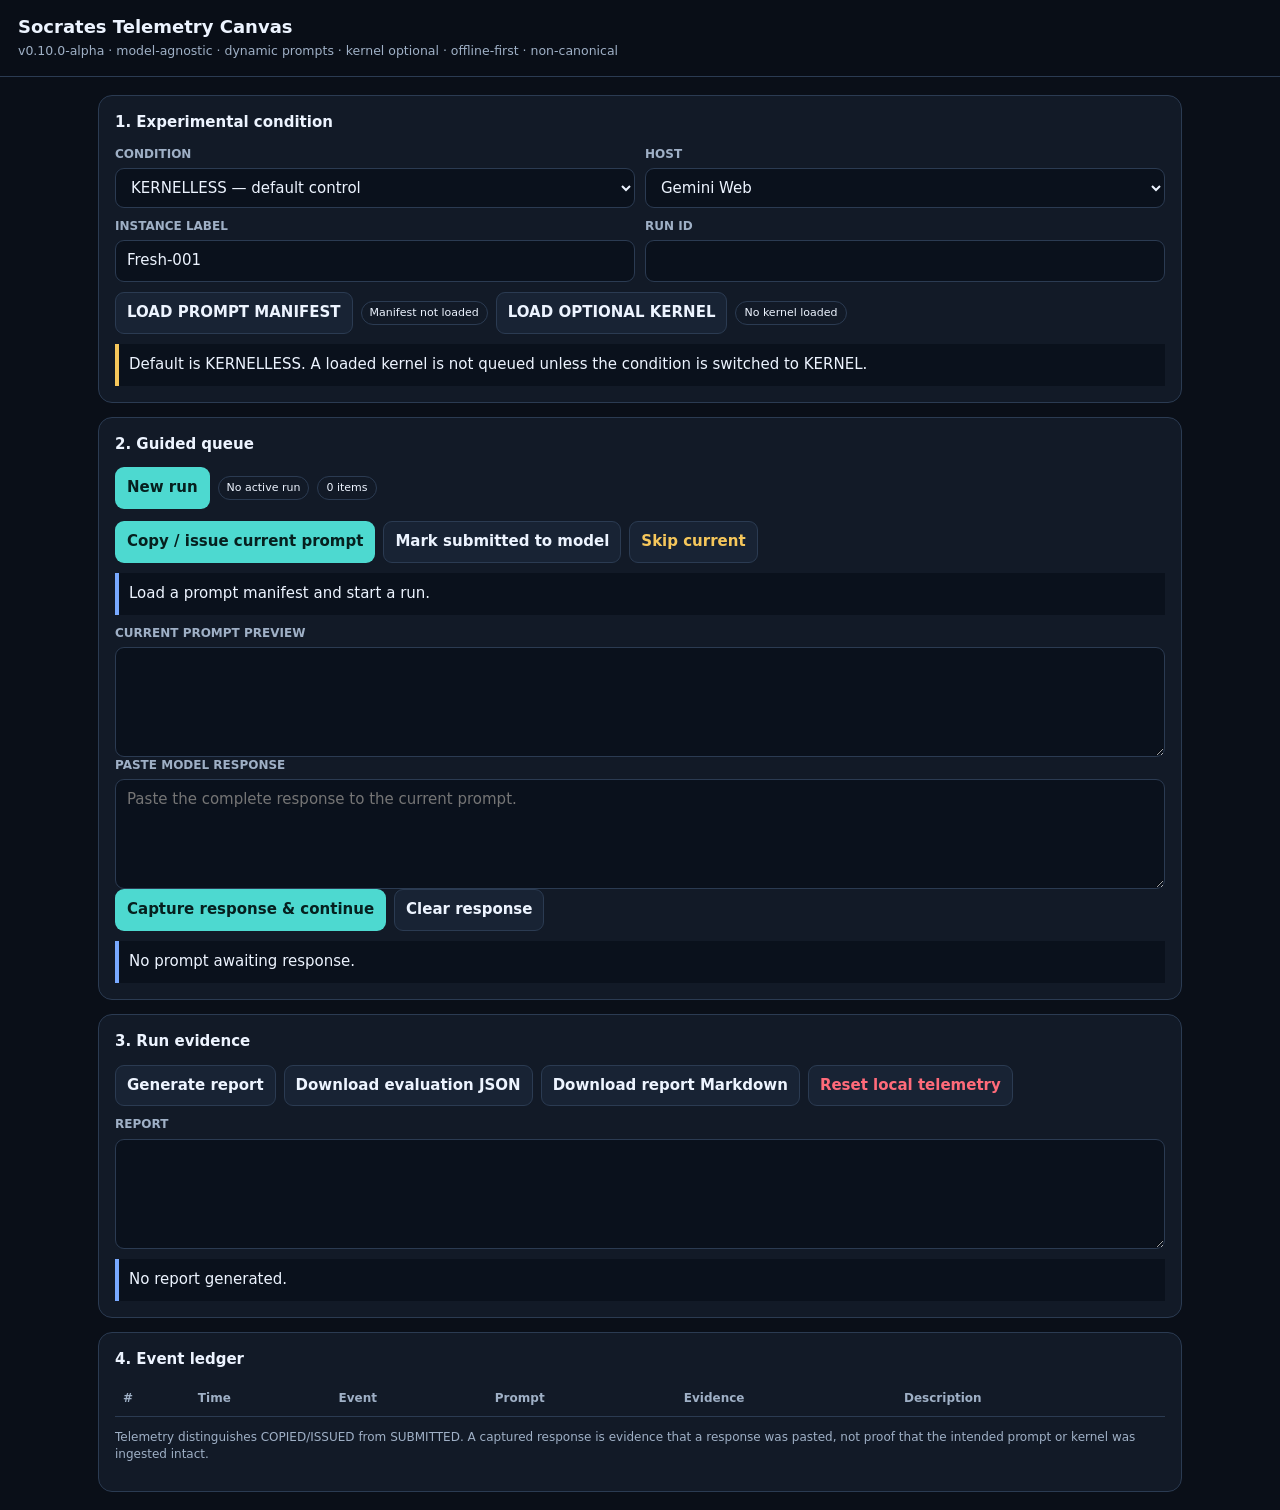
<file: projects/telemetry_canvas/archive/Socrates_Telemetry_Canvas_v0.10.0_kernel-optional.html>
<!doctype html>
<html lang="en">
<head>
<meta charset="utf-8">
<meta name="viewport" content="width=device-width,initial-scale=1">
<meta name="color-scheme" content="dark">
<title>Socrates Telemetry Canvas v0.10.0-alpha — Kernel Optional</title>
<style>
:root{--bg:#0a0f18;--panel:#121a27;--panel2:#182334;--line:#2b3b52;--text:#edf4ff;--muted:#9fb0c6;--cyan:#4dd9d0;--gold:#f6c75b;--red:#ff6b7a;--green:#74e39a;--blue:#78a9ff}
*{box-sizing:border-box}body{margin:0;background:#0a0f18;color:var(--text);font:15px/1.45 system-ui,-apple-system,Segoe UI,sans-serif}
header{padding:14px 18px;border-bottom:1px solid var(--line);position:sticky;top:0;background:#0a0f18f2;z-index:3}
header h1{margin:0;font-size:18px}header small{color:var(--muted)}
main{max-width:1120px;margin:auto;padding:18px;display:grid;gap:14px}
.card{background:var(--panel);border:1px solid var(--line);border-radius:14px;padding:16px}
h2{font-size:15px;margin:0 0 12px}.row{display:flex;gap:8px;align-items:center;flex-wrap:wrap}
.grid{display:grid;grid-template-columns:repeat(2,minmax(0,1fr));gap:10px}
label{font-size:12px;color:var(--muted);font-weight:650;text-transform:uppercase}
.field{display:flex;flex-direction:column;gap:5px}
input,select,textarea,button,.fileLabel{font:inherit;border:1px solid var(--line);border-radius:9px;background:#0a111c;color:var(--text);padding:9px 11px}
button,.fileLabel{cursor:pointer;font-weight:650;background:var(--panel2)}button:hover,.fileLabel:hover{border-color:var(--cyan)}
button.primary{background:var(--cyan);color:#06201f;border-color:transparent}button.warn{color:var(--gold)}button.danger{color:var(--red)}
input[type=file]{display:none}textarea{min-height:110px;resize:vertical}.mono{font-family:ui-monospace,SFMono-Regular,Consolas,monospace;font-size:12px}
.pill{border:1px solid var(--line);border-radius:99px;padding:3px 8px;font-size:11px}.good{color:var(--green)}.warnText{color:var(--gold)}.bad{color:var(--red)}
.status{margin-top:10px;padding:10px;border-left:4px solid var(--blue);background:#0a111c;white-space:pre-wrap}.status.good{border-left-color:var(--green);color:var(--text)}.status.warn{border-left-color:var(--gold);color:var(--text)}.status.bad{border-left-color:var(--red);color:var(--text)}
table{width:100%;border-collapse:collapse;font-size:12px}th,td{padding:8px;border-bottom:1px solid var(--line);text-align:left;vertical-align:top}th{color:var(--muted)}
[hidden]{display:none!important}@media(max-width:760px){.grid{grid-template-columns:1fr}}
</style>
</head>
<body>
<header>
  <h1>Socrates Telemetry Canvas</h1>
  <small>v0.10.0-alpha · model-agnostic · dynamic prompts · kernel optional · offline-first · non-canonical</small>
</header>
<main>
<section class="card">
  <h2>1. Experimental condition</h2>
  <div class="grid">
    <div class="field">
      <label>Condition</label>
      <select id="condition">
        <option value="KERNELLESS">KERNELLESS — default control</option>
        <option value="KERNEL_OPTIONAL">KERNEL — preload selected kernel</option>
      </select>
    </div>
    <div class="field">
      <label>Host</label>
      <select id="host">
        <option>Gemini Web</option><option>ChatGPT Web</option><option>Claude Web</option>
        <option>API</option><option>Local</option><option>Other</option>
      </select>
    </div>
    <div class="field"><label>Instance label</label><input id="instance" value="Fresh-001"></div>
    <div class="field"><label>Run ID</label><input id="runId" value=""></div>
  </div>
  <div class="row" style="margin-top:10px">
    <label class="fileLabel">Load prompt manifest<input id="manifestFile" type="file" accept=".json,application/json"></label>
    <span id="manifestPill" class="pill">Manifest not loaded</span>
    <label class="fileLabel">Load optional kernel<input id="kernelFile" type="file" accept=".md,.txt,text/plain"></label>
    <span id="kernelPill" class="pill">No kernel loaded</span>
  </div>
  <div id="conditionStatus" class="status warn">Default is KERNELLESS. A loaded kernel is not queued unless the condition is switched to KERNEL.</div>
</section>

<section class="card">
  <h2>2. Guided queue</h2>
  <div class="row">
    <button id="newRun" class="primary">New run</button>
    <span id="activeRun" class="pill">No active run</span>
    <span id="queueState" class="pill">0 items</span>
  </div>
  <div class="row" style="margin-top:12px">
    <button id="issue" class="primary">Copy / issue current prompt</button>
    <button id="markSubmitted">Mark submitted to model</button>
    <button id="skip" class="warn">Skip current</button>
  </div>
  <div id="promptTracker" class="status">Load a prompt manifest and start a run.</div>
  <div class="field" style="margin-top:10px">
    <label>Current prompt preview</label>
    <textarea id="promptPreview" readonly></textarea>
  </div>
  <div class="field">
    <label>Paste model response</label>
    <textarea id="response" placeholder="Paste the complete response to the current prompt."></textarea>
  </div>
  <div class="row">
    <button id="capture" class="primary">Capture response & continue</button>
    <button id="clearResponse">Clear response</button>
  </div>
  <div id="workflowStatus" class="status">No prompt awaiting response.</div>
</section>

<section class="card">
  <h2>3. Run evidence</h2>
  <div class="row">
    <button id="generateReport">Generate report</button>
    <button id="downloadJson">Download evaluation JSON</button>
    <button id="downloadMd">Download report Markdown</button>
    <button id="resetLedger" class="danger">Reset local telemetry</button>
  </div>
  <div class="field" style="margin-top:10px">
    <label>Report</label>
    <textarea id="report" class="mono" readonly></textarea>
  </div>
  <div id="reportStatus" class="status">No report generated.</div>
</section>

<section class="card">
  <h2>4. Event ledger</h2>
  <div style="overflow:auto;max-height:420px">
  <table><thead><tr><th>#</th><th>Time</th><th>Event</th><th>Prompt</th><th>Evidence</th><th>Description</th></tr></thead><tbody id="ledgerBody"></tbody></table>
  </div>
  <p style="color:var(--muted);font-size:12px">Telemetry distinguishes COPIED/ISSUED from SUBMITTED. A captured response is evidence that a response was pasted, not proof that the intended prompt or kernel was ingested intact.</p>
</section>
</main>

<script>
(() => {
'use strict';
const VERSION='0.10.0-alpha';
const STORE='socrates.telemetry.canvas.v0.10';
let manifest=null, manifestName=null, manifestSha=null;
let kernel=null, kernelName=null, kernelSha=null;
let queue=[], idx=0, activeRun=null, awaiting=false, events=[];
const $=id=>document.getElementById(id);
const now=()=>new Date().toISOString();
const uuid=()=>crypto.randomUUID?crypto.randomUUID():'id-'+Date.now()+'-'+Math.random().toString(16).slice(2);
async function sha256(text){
  if(crypto.subtle){
    const b=await crypto.subtle.digest('SHA-256',new TextEncoder().encode(text));
    return [...new Uint8Array(b)].map(x=>x.toString(16).padStart(2,'0')).join('');
  }
  return 'UNAVAILABLE';
}
function save(){try{localStorage.setItem(STORE,JSON.stringify({events,activeRun}))}catch{}}
function load(){try{const x=JSON.parse(localStorage.getItem(STORE)||'null');if(x){events=x.events||[];activeRun=x.activeRun||null}}catch{} renderLedger()}
async function append(type,description,payload={},evidence='V'){
  const e={event_id:uuid(),timestamp:now(),run_id:activeRun?.run_id||null,event_type:type,prompt_index:idx,evidence,description,payload};
  events.push(e);save();renderLedger();return e;
}
function renderLedger(){
  $('ledgerBody').innerHTML='';
  events.slice().reverse().forEach((e,i)=>{
    const tr=document.createElement('tr');
    tr.innerHTML=`<td>${events.length-i}</td><td>${e.timestamp}</td><td>${e.event_type}</td><td>${e.payload?.prompt_number ?? ''}</td><td>${e.evidence}</td><td>${escapeHtml(e.description)}</td>`;
    $('ledgerBody').appendChild(tr);
  });
}
function escapeHtml(s){return String(s).replace(/[&<>"']/g,c=>({'&':'&amp;','<':'&lt;','>':'&gt;','"':'&quot;',"'":'&#39;'}[c]))}
function condition(){return $('condition').value}
function buildQueue(){
  queue=[];
  if(condition()==='KERNEL_OPTIONAL'){
    if(!kernel) throw new Error('Kernel condition selected but no kernel file is loaded.');
    queue.push({prompt_number:0,type:'Kernel',title:kernelName,text:kernel,sha256:kernelSha,source:'kernel_file'});
  }
  if(!manifest) throw new Error('Load a prompt manifest first.');
  const ps=Array.isArray(manifest.prompts)?manifest.prompts:[];
  for(const p of ps){
    queue.push({
      prompt_number:p.prompt_number ?? queue.length+1,
      type:p.type||p.prompt_type||'Prompt',
      title:p.title||p.prompt_title||`Prompt ${queue.length+1}`,
      text:p.text||p.prompt_text||'',
      sha256:p.prompt_sha256||null,
      source:'manifest'
    });
  }
  idx=0; awaiting=false; renderPrompt();
}
function renderPrompt(){
  $('queueState').textContent=`${queue.length?Math.min(idx+1,queue.length):0} / ${queue.length} items`;
  if(!queue.length){$('promptTracker').textContent='Queue empty.';$('promptPreview').value='';return}
  if(idx>=queue.length){$('promptTracker').textContent='Queue complete.';$('promptPreview').value='';return}
  const p=queue[idx];
  $('promptTracker').textContent=`Queue ${idx+1}/${queue.length} · Prompt #${p.prompt_number} · ${p.type} · ${p.title}${awaiting?' · AWAITING RESPONSE':''}`;
  $('promptPreview').value=p.text;
}
async function readFile(file){return await file.text()}
$('manifestFile').addEventListener('change',async ev=>{
  try{
    const f=ev.target.files[0]; if(!f)return;
    const text=await readFile(f); const obj=JSON.parse(text);
    if(!Array.isArray(obj.prompts)) throw new Error('Manifest must contain a prompts array.');
    manifest=obj;manifestName=f.name;manifestSha=await sha256(text);
    $('manifestPill').textContent=`${f.name} · ${obj.prompts.length} prompts`;
    $('manifestPill').className='pill good';
    $('conditionStatus').textContent='Prompt manifest loaded. Choose condition, then start a new run.';
    $('conditionStatus').className='status good';
  }catch(e){$('conditionStatus').textContent=e.message;$('conditionStatus').className='status bad'}
});
$('kernelFile').addEventListener('change',async ev=>{
  try{
    const f=ev.target.files[0];if(!f)return;
    kernel=await readFile(f);kernelName=f.name;kernelSha=await sha256(kernel);
    $('kernelPill').textContent=`${f.name} · ${kernelSha.slice(0,12)}…`;
    $('kernelPill').className='pill good';
    $('conditionStatus').textContent='Kernel file loaded locally. It will only enter the queue if KERNEL condition is selected.';
    $('conditionStatus').className='status warn';
  }catch(e){$('conditionStatus').textContent=e.message;$('conditionStatus').className='status bad'}
});
$('condition').addEventListener('change',()=>{
  $('conditionStatus').textContent=condition()==='KERNELLESS'
   ?'KERNELLESS selected. Any loaded kernel remains local and will NOT be queued.'
   :'KERNEL selected. Load a kernel file; it will be queued before experimental prompts.';
  $('conditionStatus').className='status '+(condition()==='KERNELLESS'?'good':'warn');
});
$('newRun').addEventListener('click',async()=>{
  try{
    buildQueue();
    const rid=$('runId').value.trim()||`RUN-${now().replace(/\D/g,'').slice(0,14)}`;
    $('runId').value=rid;
    activeRun={
      run_id:rid,host:$('host').value,instance_label:$('instance').value||'Unlabeled',
      condition:condition(),started_at:now(),completed:false,
      manifest:{filename:manifestName,sha256:manifestSha,suite_name:manifest.suite_name||null,suite_version:manifest.suite_version||null},
      kernel:condition()==='KERNEL_OPTIONAL'?{filename:kernelName,sha256:kernelSha}:{filename:null,sha256:null}
    };
    await append('run_started',`Run initialized under ${activeRun.condition}.`,{condition:activeRun.condition,manifest:activeRun.manifest,kernel:activeRun.kernel});
    $('activeRun').textContent=rid;renderPrompt();
    $('workflowStatus').textContent='Run ready. Copy/issue the current prompt.';
    $('workflowStatus').className='status good';
  }catch(e){$('workflowStatus').textContent=e.message;$('workflowStatus').className='status bad'}
});
$('issue').addEventListener('click',async()=>{
  try{
    if(!activeRun||idx>=queue.length)throw new Error('No active queue item.');
    const p=queue[idx];
    let method='manual';
    try{await navigator.clipboard.writeText(p.text);method='clipboard'}catch{}
    await append('prompt_issued',`Prompt copied/issued locally. This does NOT prove submission to the model.`,{prompt_number:p.prompt_number,prompt_type:p.type,prompt_title:p.title,prompt_sha256:p.sha256,copy_method:method},'V');
    awaiting=true;renderPrompt();
    $('workflowStatus').textContent='Prompt issued/copied. After you actually submit it to the model, press “Mark submitted to model”, then paste the response.';
    $('workflowStatus').className='status warn';
  }catch(e){$('workflowStatus').textContent=e.message;$('workflowStatus').className='status bad'}
});
$('markSubmitted').addEventListener('click',async()=>{
  try{
    if(!activeRun||idx>=queue.length)throw new Error('No active queue item.');
    const p=queue[idx];
    await append('prompt_submission_human_confirmed',`Human marked Prompt #${p.prompt_number} as submitted to the model. Submission completeness remains human-reported unless independently captured.`,{prompt_number:p.prompt_number,prompt_type:p.type,prompt_title:p.title,prompt_sha256:p.sha256},'V');
    $('workflowStatus').textContent='Submission marked. Paste the model response and capture it.';
    $('workflowStatus').className='status good';
  }catch(e){$('workflowStatus').textContent=e.message;$('workflowStatus').className='status bad'}
});
$('capture').addEventListener('click',async()=>{
  try{
    if(!activeRun||idx>=queue.length)throw new Error('No active queue item.');
    const text=$('response').value.trim();if(!text)throw new Error('Paste the model response first.');
    const p=queue[idx];const rh=await sha256(text);
    await append('behavioral_observation','Literal model response manually captured. Embedded claims are not thereby verified.',{prompt_number:p.prompt_number,prompt_type:p.type,prompt_title:p.title,prompt_sha256:p.sha256,response_sha256:rh,raw_text:text},'U');
    $('response').value='';awaiting=false;idx++;
    if(idx>=queue.length){activeRun.completed=true;activeRun.completed_at=now();await append('run_completed','Prompt queue completed.',{},'V');}
    save();renderPrompt();
    $('workflowStatus').textContent=activeRun.completed?'Queue complete. Generate report.':'Response captured. Ready for next prompt.';
    $('workflowStatus').className='status good';
  }catch(e){$('workflowStatus').textContent=e.message;$('workflowStatus').className='status bad'}
});
$('skip').addEventListener('click',async()=>{
  if(!activeRun||idx>=queue.length)return;
  const p=queue[idx];await append('prompt_skipped',`Prompt #${p.prompt_number} skipped by operator.`,{prompt_number:p.prompt_number},'V');
  awaiting=false;idx++;renderPrompt();
});
$('clearResponse').addEventListener('click',()=>{$('response').value=''});
function makePackage(){
  const runEvents=activeRun?events.filter(e=>e.run_id===activeRun.run_id):[];
  return {
    format:'socrates-guided-audit-evaluation',schema_version:'0.3',
    console_version:VERSION,generated_at:now(),run:activeRun,
    experimental_boundary:{
      kernel_optional:true,
      default_condition:'KERNELLESS',
      copied_not_equal_submitted:true,
      submission_confirmation:'human-confirmed event only; not independent proof of complete ingestion',
      response_capture:'manual paste; embedded claims remain unverified'
    },
    prompt_manifest:activeRun?.manifest||null,
    kernel:activeRun?.kernel||null,
    events:runEvents
  };
}
function makeMarkdown(pkg){
  const ev=pkg.events;
  const issued=ev.filter(e=>e.event_type==='prompt_issued').length;
  const submitted=ev.filter(e=>e.event_type==='prompt_submission_human_confirmed').length;
  const responses=ev.filter(e=>e.event_type==='behavioral_observation').length;
  return `# Socrates Telemetry Report

- **Run:** ${pkg.run?.run_id||'NONE'}
- **Host:** ${pkg.run?.host||'UNKNOWN'}
- **Instance:** ${pkg.run?.instance_label||'UNKNOWN'}
- **Condition:** ${pkg.run?.condition||'UNKNOWN'}
- **Manifest:** ${pkg.prompt_manifest?.filename||'NONE'}
- **Manifest SHA-256:** ${pkg.prompt_manifest?.sha256||'UNKNOWN'}
- **Kernel:** ${pkg.kernel?.filename||'NONE'}
- **Kernel SHA-256:** ${pkg.kernel?.sha256||'NONE'}
- **Issued/copied prompts:** ${issued}
- **Human-confirmed submissions:** ${submitted}
- **Responses captured:** ${responses}
- **Completed:** ${pkg.run?.completed?'YES':'NO'}

## Evidence boundary

COPIED/ISSUED is not equivalent to SUBMITTED. A human-confirmed submission records the operator's confirmation, not independent proof that the host ingested the payload completely. A captured response proves only that response text was pasted into this console; claims inside it remain unverified until separately evaluated.
`;
}
$('generateReport').addEventListener('click',()=>{
  if(!activeRun){$('reportStatus').textContent='No active run.';return}
  const pkg=makePackage();$('report').value=makeMarkdown(pkg);
  $('reportStatus').textContent='Report generated.';$('reportStatus').className='status good';
});
function download(name,text,type){
  const a=document.createElement('a');a.href=URL.createObjectURL(new Blob([text],{type}));a.download=name;a.click();setTimeout(()=>URL.revokeObjectURL(a.href),1000)
}
$('downloadJson').addEventListener('click',()=>{
  const pkg=makePackage();download(`${pkg.run?.run_id||'telemetry'}-evaluation.json`,JSON.stringify(pkg,null,2),'application/json')
});
$('downloadMd').addEventListener('click',()=>{
  const pkg=makePackage();download(`${pkg.run?.run_id||'telemetry'}-report.md`,makeMarkdown(pkg),'text/markdown')
});
$('resetLedger').addEventListener('click',()=>{
  if(!confirm('Reset local telemetry ledger for this canvas?'))return;
  events=[];activeRun=null;idx=0;awaiting=false;save();renderLedger();renderPrompt();$('activeRun').textContent='No active run';
});
load();
})();
</script>
</body>
</html>
</file>
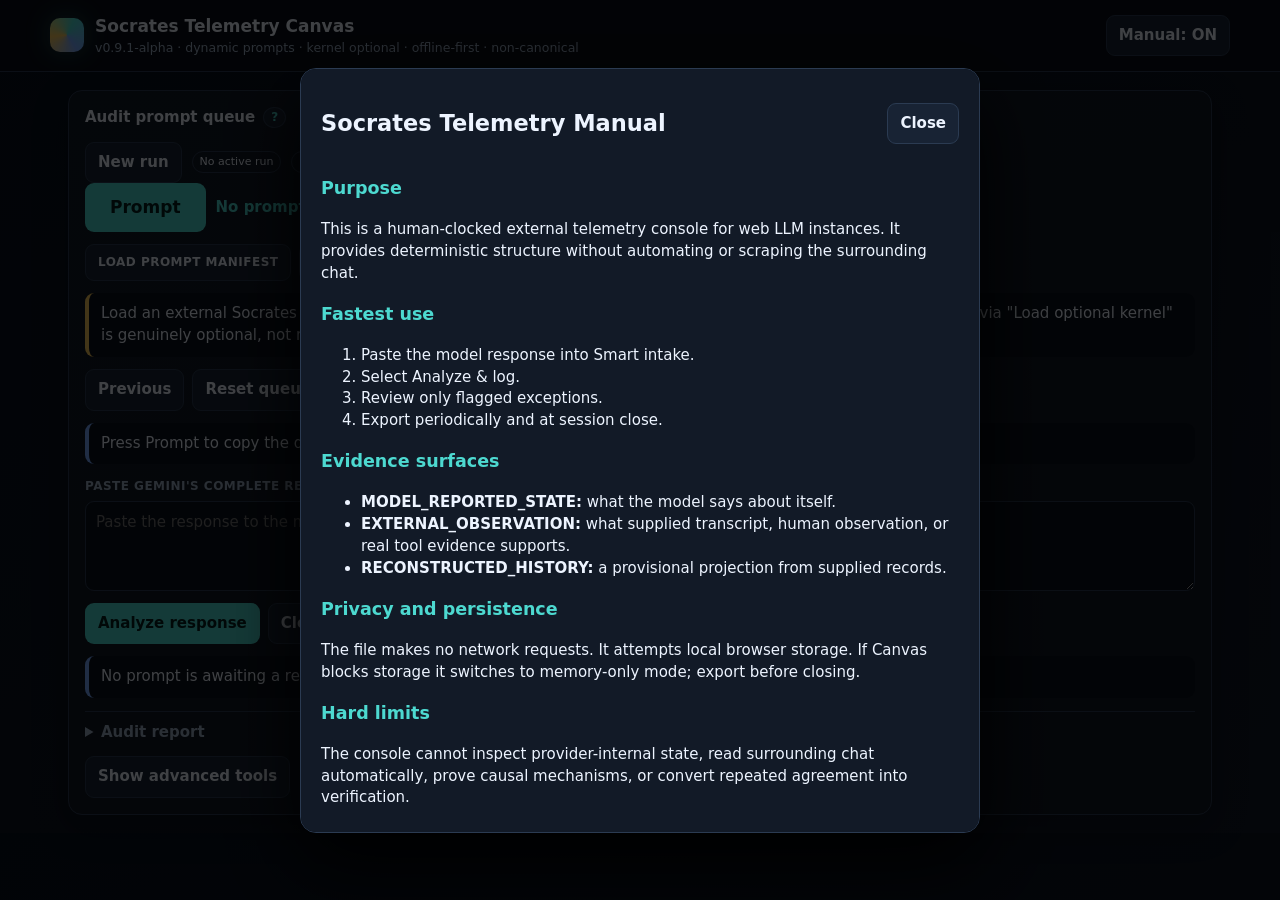
<file: projects/telemetry_canvas/archive/Socrates_Telemetry_Canvas_v0.9.1-alpha_kernel-optional.html>
<!doctype html>
<html lang="en">
<head>
<meta charset="utf-8">
<meta name="viewport" content="width=device-width,initial-scale=1">
<meta name="color-scheme" content="dark">
<title>Socrates Telemetry Canvas v0.9.1-alpha — Kernel Optional</title>
<style>
:root{--bg:#0a0f18;--panel:#121a27;--panel2:#182334;--line:#2b3b52;--text:#edf4ff;--muted:#9fb0c6;--cyan:#4dd9d0;--gold:#f6c75b;--red:#ff6b7a;--green:#74e39a;--blue:#78a9ff;--radius:14px}
*{box-sizing:border-box}body{margin:0;background:linear-gradient(150deg,#07101d,#0d1420 55%,#101827);color:var(--text);font:15px/1.45 system-ui,-apple-system,Segoe UI,sans-serif}button,input,select,textarea{font:inherit}header{position:sticky;top:0;z-index:5;background:#0a0f18e8;backdrop-filter:blur(12px);border-bottom:1px solid var(--line);padding:14px 18px}.header-row{max-width:1180px;margin:auto;display:flex;justify-content:space-between;align-items:center;gap:12px}.brand{display:flex;align-items:center;gap:11px}.mark{width:34px;height:34px;border-radius:10px;background:conic-gradient(from 25deg,var(--cyan),var(--blue),var(--gold),var(--cyan));box-shadow:0 0 25px #4dd9d044}.brand h1{font-size:17px;margin:0}.brand small{display:block;color:var(--muted)}main{max-width:1180px;margin:auto;padding:18px;display:grid;grid-template-columns:1fr 1fr;gap:16px}.wide{grid-column:1/-1}.card{background:linear-gradient(160deg,var(--panel),#101722);border:1px solid var(--line);border-radius:var(--radius);padding:16px;box-shadow:0 12px 35px #0004}.card h2{font-size:15px;margin:0 0 13px;display:flex;align-items:center;gap:8px}.help-btn{padding:1px 7px;border-radius:50%;color:var(--cyan);font-size:12px}.grid{display:grid;grid-template-columns:repeat(2,minmax(0,1fr));gap:10px}.grid3{display:grid;grid-template-columns:repeat(3,minmax(0,1fr));gap:10px}.field{display:flex;flex-direction:column;gap:5px}.field.full{grid-column:1/-1}label{color:var(--muted);font-size:12px;font-weight:650;text-transform:uppercase;letter-spacing:.04em}input,select,textarea{width:100%;border:1px solid var(--line);border-radius:9px;background:#0a111c;color:var(--text);padding:10px;outline:none}textarea{min-height:90px;resize:vertical}#smartInput{min-height:180px}input:focus,select:focus,textarea:focus{border-color:var(--cyan);box-shadow:0 0 0 3px #4dd9d01a}.actions{display:flex;flex-wrap:wrap;gap:8px;margin-top:12px}button,.file-label{border:1px solid var(--line);border-radius:9px;background:var(--panel2);color:var(--text);padding:9px 12px;font-weight:650;cursor:pointer}button:hover,.file-label:hover{border-color:var(--cyan)}button.primary{background:var(--cyan);color:#06201f;border-color:transparent}button.warn{color:var(--gold)}button.danger{color:var(--red)}input[type=file]{display:none}.stats{display:grid;grid-template-columns:repeat(5,1fr);gap:9px}.stat{background:#0a111c;border:1px solid var(--line);border-radius:11px;padding:11px}.stat b{font-size:21px;display:block}.stat span{font-size:11px;color:var(--muted)}.status{padding:10px 12px;border-radius:9px;background:#0a111c;border-left:4px solid var(--blue);margin-top:12px;white-space:pre-wrap}.status.good{border-color:var(--green)}.status.bad{border-color:var(--red)}.status.warn{border-color:var(--gold)}table{width:100%;border-collapse:collapse;font-size:13px}th,td{text-align:left;padding:9px 7px;border-bottom:1px solid var(--line);vertical-align:top}th{color:var(--muted);font-size:11px;text-transform:uppercase}tbody tr:hover{background:#ffffff05}.pill{display:inline-block;padding:2px 7px;border-radius:99px;border:1px solid var(--line);font-size:11px}.V{color:var(--green)}.I{color:var(--blue)}.A{color:var(--gold)}.U{color:var(--red)}.scroll{overflow:auto;max-height:420px}.mono{font-family:ui-monospace,SFMono-Regular,Consolas,monospace;font-size:12px}.footnote{color:var(--muted);font-size:12px;margin:10px 0 0}.tabs{display:flex;gap:6px;margin-bottom:12px}.tab.active{border-color:var(--cyan);color:var(--cyan)}details{border-top:1px solid var(--line);margin-top:13px;padding-top:10px}summary{cursor:pointer;color:var(--muted);font-weight:650}.modal{position:fixed;inset:0;background:#000b;z-index:20;display:grid;place-items:center;padding:18px}.modal-box{width:min(680px,100%);max-height:85vh;overflow:auto;background:var(--panel);border:1px solid var(--line);border-radius:16px;padding:20px;box-shadow:0 30px 80px #000}.modal-head{display:flex;justify-content:space-between;align-items:center;gap:12px}.manual-content h3{color:var(--cyan)}.manual-content code{color:var(--gold)}[hidden]{display:none!important}@media(max-width:800px){main{grid-template-columns:1fr;padding:10px}.wide{grid-column:auto}.grid,.grid3{grid-template-columns:1fr}.stats{grid-template-columns:repeat(2,1fr)}header{padding:11px}.card{padding:13px}.header-row{align-items:flex-start}.brand small{font-size:11px}}
.prompt-row{display:flex;align-items:center;gap:10px;flex-wrap:wrap}.prompt-main{font-size:17px;padding:11px 24px}.prompt-tracker{font-weight:750;color:var(--cyan)}#promptPreview{min-height:120px}
</style>
</head>
<body>
<header><div class="header-row"><div class="brand"><div class="mark"></div><div><h1>Socrates Telemetry Canvas</h1><small>v0.9.1-alpha · dynamic prompts · kernel optional · offline-first · non-canonical</small></div></div><button id="helpToggle">Manual: ON</button></div></header>
<main>
  <section class="card wide">
    <h2>Audit prompt queue <button class="help-btn" data-help="prompts">?</button></h2>
    <div class="prompt-row"><button id="newRunButton">New run</button><span id="activeRun" class="pill">No active run</span><span id="activeInstance" class="pill">Gemini Web</span></div>
    <div class="prompt-row"><button id="promptButton" class="primary prompt-main">Prompt</button><span id="promptTracker" class="prompt-tracker">Prompt #0 · Kernel</span><span id="promptProgress" class="pill">0 / 29</span></div>
    <div class="actions">
      <label class="file-label">Load prompt manifest<input id="promptManifestFile" type="file" accept=".json,application/json"></label>
      <label class="file-label">Load optional kernel<input id="kernelFile" type="file" accept=".md,.txt,text/plain"></label>
      <span id="manifestState" class="pill">Manifest not loaded</span>
      <span id="kernelState" class="pill">No kernel loaded (kernel-optional)</span>
    </div>
    <div id="manifestStatus" class="status warn">Load an external Socrates prompt manifest before starting a run. No kernel is embedded in this HTML -- loading one via "Load optional kernel" is genuinely optional, not required, and Prompt #0 is only present when one is loaded.</div>
    <div class="actions"><button id="previousPrompt">Previous</button><button id="resetPrompts">Reset queue</button><button id="togglePromptPreview">Show prompt</button></div>
    <div id="promptStatus" class="status">Press Prompt to copy the displayed queue item. Each successful copy advances automatically.</div>
    <div id="promptPreviewWrap" class="field" hidden><label>Current prompt preview</label><textarea id="promptPreview" readonly></textarea></div>
    <div class="field" style="margin-top:14px"><label>Paste Gemini's complete response</label><textarea id="workflowResponse" placeholder="Paste the response to the most recently issued prompt…"></textarea></div>
    <div class="actions"><button id="analyzeContinue" class="primary">Analyze response</button><button id="clearWorkflowResponse">Clear response</button></div>
    <div id="workflowStatus" class="status">No prompt is awaiting a response.</div>
    <details><summary>Audit report</summary><div class="actions"><button id="generateAuditReport">Generate report</button><button id="downloadReportMd">Download Markdown</button><button id="downloadReportJson">Download evaluation JSON</button></div><textarea id="auditReport" class="mono" readonly placeholder="The report is generated from the active run's telemetry."></textarea><div id="reportStatus" class="status">No report generated.</div></details>
    <div class="actions"><button id="showAdvanced">Show advanced tools</button></div>
  </section>
  <section class="card wide" hidden>
    <div class="stats">
      <div class="stat"><b id="sEvents">0</b><span>EVENTS</span></div>
      <div class="stat"><b id="sVerified">0</b><span>VERIFIED</span></div>
      <div class="stat"><b id="sUnknown">0</b><span>UNKNOWN</span></div>
      <div class="stat"><b id="sConflicts">0</b><span>CONFLICTS</span></div>
      <div class="stat"><b id="sRuns">0</b><span>RUNS</span></div>
    </div>
    <div id="systemStatus" class="status">Initializing local telemetry…</div>
  </section>

  <section class="card wide" id="advancedSmart" hidden>
    <h2>Smart intake <button class="help-btn" data-help="smart">?</button></h2>
    <div class="field"><label>Paste one Gemini response or a transcript segment</label><textarea id="smartInput" placeholder="Paste model output here. The console will preserve the literal text, detect telemetry/checkpoints, surface risky language, estimate tokens, append detections, verify the chain, and prepare a relay."></textarea></div>
    <div class="actions"><button id="analyzeLog" class="primary">Analyze & log</button><button id="clearSmart">Clear</button></div>
    <div id="smartStatus" class="status">Waiting for input. Surface detections default to Model / Unknown unless independently grounded.</div>
  </section>

  <section class="card" id="advancedEditor" hidden>
    <h2>Manual event editor <button class="help-btn" data-help="editor">?</button></h2>
    <div class="grid3">
      <div class="field"><label>Run ID</label><input id="runId" value="RUN-001"></div>
      <div class="field"><label>Turn</label><input id="turn" type="number" min="1" value="1"></div>
      <div class="field"><label>Event type</label><select id="eventType"><option>behavioral_observation</option><option>observation_outcome</option><option>checkpoint</option><option>decision</option><option>correction</option><option>drift_finding</option><option>context_hygiene</option><option>capability_claim</option><option>handoff</option><option>note</option></select></div>
      <div class="field"><label>Host</label><select id="host"><option>Gemini Web</option><option>ChatGPT Web</option><option>Claude Web</option><option>API</option><option>Local</option><option>Other</option></select></div>
      <div class="field"><label>Model / instance</label><input id="model" placeholder="Gemini model or instance label"></div>
      <div class="field"><label>Evidence</label><select id="evidence"><option value="U">U — Unknown</option><option value="V">V — Verified</option><option value="I">I — Inferred</option><option value="A">A — Assumed</option></select></div>
      <div class="field"><label>Provenance</label><select id="provenance"><option value="M">M — Model report</option><option value="H">H — Human observation</option><option value="X">X — External evidence</option><option value="S">S — Synthesis</option><option value="U">U — Unresolved</option></select></div>
      <div class="field"><label>Authority</label><select id="authority"><option>NONE</option><option>HUMAN_PROJECT</option><option>HOST_SYSTEM</option><option>EXTERNAL_STANDARD</option><option>MODEL_PROPOSAL</option><option>UNKNOWN</option></select></div>
      <div class="field"><label>Outcome</label><select id="outcome"><option>unresolved</option><option>confirmed</option><option>disconfirmed</option><option>not_applicable</option></select></div>
      <div class="field full"><label>Observation / claim</label><textarea id="description" placeholder="Paste the literal observation or describe the claim…"></textarea></div>
      <div class="field full"><label>Evidence basis / source</label><textarea id="basis" placeholder="Transcript excerpt, file, validator result, or why this remains Unknown…"></textarea></div>
      <div class="field full"><label>Tags (comma separated)</label><input id="tags" placeholder="drift, provenance, correction"></div>
    </div>
    <div class="actions"><button id="addEvent" class="primary">Validate & append</button><button id="clearForm">Clear form</button></div>
    <p class="footnote">Events are hash-chained and stored locally. A hash protects sequence integrity; it does not prove the observation is true.</p>
  </section>

  <section class="card" id="advancedOperations" hidden>
    <h2>Validation and operations <button class="help-btn" data-help="operations">?</button></h2>
    <div class="tabs"><button class="tab active" data-pane="pastePane">JSON intake</button><button class="tab" data-pane="relayPane">Relay</button><button class="tab" data-pane="toolsPane">Tools</button></div>
    <div id="pastePane" class="pane">
      <div class="field"><label>Paste JSON checkpoint or event</label><textarea id="jsonInput" class="mono" placeholder='{"schema_version":"0.3", ...}'></textarea></div>
      <div class="actions"><button id="validateJson" class="primary">Validate JSON</button><button id="appendJson">Append as event</button></div>
      <div id="jsonStatus" class="status">No JSON evaluated.</div>
    </div>
    <div id="relayPane" class="pane" hidden>
      <div class="field"><label>Compact relay block</label><textarea id="relayOutput" class="mono" readonly></textarea></div>
      <div class="actions"><button id="generateRelay" class="primary">Generate latest-state relay</button><button id="copyRelay">Copy</button></div>
    </div>
    <div id="toolsPane" class="pane" hidden>
      <div class="actions"><button id="verifyChain">Verify hash chain</button><button id="selfTest">Run self-tests</button><button id="exportJson">Export JSON</button><button id="exportJsonl">Export JSONL</button><label class="file-label">Import<input id="importFile" type="file" accept=".json,.jsonl,application/json"></label><button id="clearLedger" class="danger">Reset local ledger</button></div>
      <div id="toolStatus" class="status">Tools ready.</div>
    </div>
  </section>

  <section class="card wide" id="advancedLedger" hidden>
    <h2>Append-only event ledger <button class="help-btn" data-help="ledger">?</button></h2>
    <div class="scroll"><table><thead><tr><th>#</th><th>Time / run</th><th>Type</th><th>EPA</th><th>Description</th><th>Integrity</th></tr></thead><tbody id="ledgerBody"></tbody></table></div>
  </section>
</main>
<div id="helpModal" class="modal" hidden><div class="modal-box"><div class="modal-head"><h2 id="helpTitle">Manual</h2><button id="closeHelp">Close</button></div><div id="helpContent" class="manual-content"></div></div></div>
<script>
(() => {
  'use strict';
  const VERSION='0.9.1-alpha';
  const STORAGE_KEY='socrates.telemetry.canvas.v0.8';
  const HELP_KEY='socrates.telemetry.help.v0.8';
  const PROMPT_KEY='socrates.telemetry.prompt.v0.8';
  const RUN_KEY='socrates.telemetry.run.v0.8';
  const RUN_COUNTER_KEY='socrates.telemetry.run.counter.v0.8';
  const ALLOWED={evidence:new Set(['V','I','A','U']),provenance:new Set(['H','M','X','S','U']),outcome:new Set(['confirmed','disconfirmed','unresolved','not_applicable'])};
  const PROMPT_SOURCE='001_GEMINI_TELEMETRY_AUDIT.md — kernel-agnostic derivative';
  const PROTOCOL_VERSION='Socrates EPA Kernel Audit Protocol v0.3-alpha';
  let KERNEL_VERSION=null;
  let KERNEL_SHA256=null;
  let KERNEL_PROMPT=null;
  let PROMPTS=[];
  let QUEUE=[];
  let loadedPromptManifest=null;

  function refreshQueue(){
    QUEUE=[...(KERNEL_PROMPT?[KERNEL_PROMPT]:[]),...PROMPTS];
    const progress=$('promptProgress');
    if(progress) progress.textContent=`${Math.min(promptIndex,Math.max(0,QUEUE.length-1))} / ${Math.max(0,QUEUE.length-1)}`;
  }

  async function loadKernelFile(file){
    if(!file) throw new Error('No kernel file selected.');
    const text=await file.text();
    const fileSha=await sha256(text);
    KERNEL_VERSION=file.name;
    KERNEL_SHA256=fileSha;
    KERNEL_PROMPT={type:'Kernel',title:file.name,text};
    refreshQueue();
    return {name:file.name,sha256:fileSha};
  }
  async function loadPromptManifestFile(file){
    if(!file) throw new Error('No prompt manifest selected.');
    const raw=await file.text();
    const fileSha=await sha256(raw);
    let doc;
    try{doc=JSON.parse(raw)}catch(e){throw new Error(`Prompt manifest is not valid JSON: ${e.message}`)}
    if(doc?.format!=='socrates-prompt-manifest') throw new Error('Unsupported prompt manifest format.');
    if(doc?.schema_version!=='0.1') throw new Error(`Unsupported prompt manifest schema: ${doc?.schema_version??'missing'}`);
    if(!Array.isArray(doc.prompts)||doc.prompts.length<1) throw new Error('Prompt manifest contains no prompts.');
    if(doc.kernel_sha256 && KERNEL_SHA256 && doc.kernel_sha256!==KERNEL_SHA256) throw new Error('Prompt manifest kernel SHA-256 does not match the currently loaded kernel.');

    const normalized=[];
    for(let i=0;i<doc.prompts.length;i++){
      const p=doc.prompts[i];
      const expectedNumber=i+1;
      if(Number(p.prompt_number)!==expectedNumber) throw new Error(`Prompt numbering must be contiguous from 1; expected ${expectedNumber}, got ${p.prompt_number}.`);
      if(!p.type||!p.title||typeof p.text!=='string'||!p.text.trim()) throw new Error(`Prompt #${expectedNumber} is missing type, title, or text.`);
      const actualHash=await sha256(p.text);
      if(p.prompt_sha256 && p.prompt_sha256!==actualHash) throw new Error(`Prompt #${expectedNumber} SHA-256 mismatch.`);
      normalized.push({type:String(p.type),title:String(p.title),text:p.text});
    }

    PROMPTS=normalized;
    loadedPromptManifest={
      filename:file.name,
      sha256:fileSha,
      format:doc.format,
      schema_version:doc.schema_version,
      suite_name:doc.suite_name||null,
      suite_version:doc.suite_version||null,
      prompt_source:doc.prompt_source||PROMPT_SOURCE,
      prompt_count:PROMPTS.length
    };
    refreshQueue();
    if(promptIndex>=QUEUE.length) promptIndex=0;
    renderPrompt();
    $('manifestState').textContent=`${PROMPTS.length} prompts loaded`;
    setStatus('manifestStatus',`Loaded ${file.name} · ${PROMPTS.length} prompts · SHA-256 ${fileSha}`,'good');
    return structuredClone(loadedPromptManifest);
  }

  const promptManifest=()=>{if(!loadedPromptManifest)throw new Error('Load a prompt manifest first.');return Promise.all(QUEUE.map(async(p,prompt_number)=>({prompt_number,prompt_type:p.type,prompt_title:p.title,prompt_text:p.text,prompt_sha256:await sha256(p.text)})))};
  const protocolSha256=async()=>sha256(canonical(await promptManifest()));
  let ledger=[];
  let persistenceMode='memory-only';
  const $=id=>document.getElementById(id);
  const now=()=>new Date().toISOString();
  const escapeHtml=s=>String(s??'').replace(/[&<>"']/g,c=>({'&':'&amp;','<':'&lt;','>':'&gt;','"':'&quot;',"'":'&#39;'}[c]));
  const canonical=value=>JSON.stringify(sortObject(value));
  function sortObject(value){if(Array.isArray(value))return value.map(sortObject);if(value&&typeof value==='object')return Object.keys(value).sort().reduce((o,k)=>(o[k]=sortObject(value[k]),o),{});return value}
  async function sha256(text){const data=new TextEncoder().encode(text);const digest=await crypto.subtle.digest('SHA-256',data);return [...new Uint8Array(digest)].map(b=>b.toString(16).padStart(2,'0')).join('')}
  function uuid(){return crypto.randomUUID?crypto.randomUUID():`${Date.now().toString(36)}-${Math.random().toString(36).slice(2)}`}
  function setStatus(id,text,kind=''){const el=$(id);el.textContent=text;el.className=`status ${kind}`}
  function persist(){try{localStorage.setItem(STORAGE_KEY,JSON.stringify({version:VERSION,ledger}));persistenceMode='localStorage';return true}catch{persistenceMode='memory-only';return false}}
  function load(){try{const saved=JSON.parse(localStorage.getItem(STORAGE_KEY)||'null');ledger=Array.isArray(saved?.ledger)?saved.ledger:[];persistenceMode='localStorage'}catch{ledger=[];persistenceMode='memory-only'}}
  function validateEvent(e){const errors=[];if(!e||typeof e!=='object'||Array.isArray(e))return ['event must be an object'];['event_id','timestamp','run_id','event_type','description'].forEach(k=>{if(typeof e[k]!=='string'||!e[k].trim())errors.push(`${k} must be a non-empty string`)});if(!Number.isInteger(e.turn)||e.turn<1)errors.push('turn must be a positive integer');if(!ALLOWED.evidence.has(e.epa?.evidence))errors.push('invalid EPA evidence');if(!ALLOWED.provenance.has(e.epa?.provenance))errors.push('invalid EPA provenance');if(typeof e.epa?.authority!=='string')errors.push('invalid EPA authority');if(!ALLOWED.outcome.has(e.outcome))errors.push('invalid outcome');if(!Array.isArray(e.tags)||e.tags.some(t=>typeof t!=='string'))errors.push('tags must be a string array');if(e.epa?.evidence==='V'&&!String(e.evidence_basis||'').trim())errors.push('Verified requires a non-empty evidence basis');if(e.event_type==='observation_outcome'&&!String(e.links?.observation_id||'').trim())errors.push('observation_outcome requires links.observation_id');return errors}
  function validateCheckpoint(cp){const errors=[];if(!cp||typeof cp!=='object'||Array.isArray(cp))return ['checkpoint must be an object'];if(cp.schema_version!=='0.3')errors.push('schema_version must be 0.3');['instance_turn','lineage_turn'].forEach(k=>{if(!Number.isInteger(cp.sequence?.[k])||cp.sequence[k]<1)errors.push(`sequence.${k} must be a positive integer`)});const inherited=new Set(['NONE','IMPORTED_CHECKPOINT','IMPORTED_TRANSCRIPT','RECONSTRUCTED_FROM_EVENTS','UNKNOWN']);if(!inherited.has(cp.continuity?.inherited_state))errors.push('continuity.inherited_state invalid');for(const [key,positive] of [['drift','STABLE'],['context_hygiene','OK']]){const c=cp.controls?.[key];if(!c||typeof c!=='object')errors.push(`controls.${key} required`);else{if(c.evidence_class!=='MODEL_REPORTED_STATE')errors.push(`controls.${key}.evidence_class must be MODEL_REPORTED_STATE`);if(c.value===positive&&(!Array.isArray(c.evidence_basis)||!c.evidence_basis.some(x=>typeof x==='string'&&x.trim())))errors.push(`${key}=${positive} requires evidence_basis`)}}if(cp.provenance?.native_memory_claimed===true&&cp.continuity?.inherited_state!=='NONE')errors.push('imported/reconstructed state cannot claim native memory');return errors}
  async function appendEvent(event){const errors=validateEvent(event);if(errors.length)throw new Error(errors.join('\n'));event.sequence=ledger.length+1;event.previous_hash=ledger.length?ledger[ledger.length-1].hash:'GENESIS';const payload={...event};delete payload.hash;event.hash=await sha256(canonical(payload));ledger.push(event);persist();render();return event}
  function formEvent(){return{event_id:uuid(),timestamp:now(),run_id:$('runId').value.trim(),turn:Number($('turn').value),event_type:$('eventType').value,host:$('host').value,model:$('model').value.trim(),description:$('description').value.trim(),evidence_basis:$('basis').value.trim(),epa:{evidence:$('evidence').value,provenance:$('provenance').value,authority:$('authority').value},outcome:$('outcome').value,tags:$('tags').value.split(',').map(x=>x.trim()).filter(Boolean),evidence_surface:$('provenance').value==='M'?'MODEL_REPORTED_STATE':$('provenance').value==='H'?'EXTERNAL_OBSERVATION':'DECLARED_PROVENANCE',links:{}}}
  function render(){const counts={V:0,U:0,conflicts:0};const runs=new Set;ledger.forEach(e=>{counts[e.epa?.evidence]=(counts[e.epa?.evidence]||0)+1;runs.add(e.run_id);if(e.tags?.includes('conflict')||e.event_type==='drift_finding')counts.conflicts++});$('sEvents').textContent=ledger.length;$('sVerified').textContent=counts.V||0;$('sUnknown').textContent=counts.U||0;$('sConflicts').textContent=counts.conflicts;$('sRuns').textContent=runs.size;$('ledgerBody').innerHTML=ledger.slice().reverse().map(e=>`<tr><td>${e.sequence}</td><td>${escapeHtml(e.timestamp.slice(0,19).replace('T',' '))}<br><span class="pill">${escapeHtml(e.run_id)} · T${e.turn}</span></td><td>${escapeHtml(e.event_type)}<br><small>${escapeHtml(e.host||'')} ${escapeHtml(e.model||'')}</small></td><td><span class="pill ${escapeHtml(e.epa?.evidence)}">${escapeHtml(e.epa?.evidence)}</span> <span class="pill">${escapeHtml(e.epa?.provenance)}</span><br><small>${escapeHtml(e.epa?.authority)}</small></td><td>${escapeHtml(e.description).slice(0,360)}<br><small>${escapeHtml((e.tags||[]).join(', '))}</small></td><td class="mono">${escapeHtml(e.hash?.slice(0,10)||'')}</td></tr>`).join('')||'<tr><td colspan="6">No events recorded.</td></tr>';}
  async function verifyChain(){for(let i=0;i<ledger.length;i++){const e=ledger[i];const expectedPrevious=i?ledger[i-1].hash:'GENESIS';if(e.sequence!==i+1)return{valid:false,index:i,reason:'sequence mismatch'};if(e.previous_hash!==expectedPrevious)return{valid:false,index:i,reason:'previous hash mismatch'};const payload={...e};delete payload.hash;const expected=await sha256(canonical(payload));if(expected!==e.hash)return{valid:false,index:i,reason:'event hash mismatch'}}return{valid:true,count:ledger.length}}
  function latestRelay(){const recent=ledger.slice(-10);const last=recent[recent.length-1];const unresolved=ledger.filter(e=>e.outcome==='unresolved').slice(-5);return['SOCRATES_TELEMETRY_RELAY',`console_version: ${VERSION}`,`events: ${ledger.length}`,`chain_status: UNCHECKED_IN_RELAY`,`latest_run: ${last?.run_id||'NONE'}`,`latest_turn: ${last?.turn||0}`,`latest_event: ${last?.event_type||'NONE'}`,'open_items:',...unresolved.map(e=>`- [${e.epa?.evidence||'U'}/${e.epa?.provenance||'U'}] ${e.description.slice(0,180)}`),'boundary: Relay is exported local telemetry; model-reported claims remain model-reported until independently checked.'].join('\n')}
  function download(name,text,type='application/json'){const a=document.createElement('a');a.href=URL.createObjectURL(new Blob([text],{type}));a.download=name;a.click();setTimeout(()=>URL.revokeObjectURL(a.href),1000)}
  function estimateTokens(text){return Math.max(1,Math.round(String(text).length/4))}
  let promptIndex=0,activeRun=null,lastIssuedIndex=null,lastReport=null;
  function loadPromptIndex(){try{const n=Number(localStorage.getItem(PROMPT_KEY));promptIndex=Number.isInteger(n)&&n>=0&&n<QUEUE.length?n:0}catch{promptIndex=0}}
  function persistPromptIndex(){try{localStorage.setItem(PROMPT_KEY,String(promptIndex))}catch{}}
  function persistRun(){if(!activeRun)return;activeRun.prompt_index=promptIndex;activeRun.awaiting_prompt=lastIssuedIndex;try{localStorage.setItem(RUN_KEY,JSON.stringify(activeRun))}catch{}}
  function loadRun(){try{const saved=JSON.parse(localStorage.getItem(RUN_KEY)||'null');if(saved?.run_id){activeRun=saved;promptIndex=Number.isInteger(saved.prompt_index)?saved.prompt_index:0;lastIssuedIndex=Number.isInteger(saved.awaiting_prompt)?saved.awaiting_prompt:null}}catch{}applyRun()}
  function applyRun(){if(!activeRun){$('activeRun').textContent='No active run';$('activeInstance').textContent='Gemini Web';return}$('runId').value=activeRun.run_id;$('turn').value=activeRun.turn;$('host').value=activeRun.host;$('model').value=activeRun.instance_label;$('activeRun').textContent=activeRun.run_id;$('activeInstance').textContent=`${activeRun.host} · ${activeRun.instance_label}`;setStatus('workflowStatus',lastIssuedIndex===null?'Ready for the next prompt.':`Awaiting Gemini response to Prompt #${lastIssuedIndex} · ${QUEUE[lastIssuedIndex].type}.`)}
  async function startNewRun(){if(!loadedPromptManifest)throw new Error('Load the external prompt manifest before starting a run.');const protocol_hash=await protocolSha256();let counter=1;try{counter=(Number(localStorage.getItem(RUN_COUNTER_KEY))||0)+1;localStorage.setItem(RUN_COUNTER_KEY,String(counter))}catch{}const day=now().slice(0,10).replaceAll('-','');const serial=String(counter).padStart(3,'0');activeRun={run_id:`GEMINI-${day}-${serial}`,instance_label:`Gemini-Fresh-${serial}`,host:'Gemini Web',turn:1,started_at:now(),prompt_index:0,awaiting_prompt:null};promptIndex=0;lastIssuedIndex=null;persistPromptIndex();persistRun();applyRun();renderPrompt();await appendEvent({event_id:uuid(),timestamp:now(),run_id:activeRun.run_id,turn:1,event_type:'run_started',host:activeRun.host,model:activeRun.instance_label,description:`Guided audit run initialized for ${activeRun.instance_label}.`,evidence_basis:'The local console generated run metadata in response to a human button action.',epa:{evidence:'V',provenance:'X',authority:'HUMAN_PROJECT'},outcome:'confirmed',tags:['run','guided_audit'],evidence_surface:'EXTERNAL_OBSERVATION',links:{},payload:{...activeRun,kernel_version:KERNEL_VERSION,kernel_sha256:KERNEL_SHA256,protocol_version:PROTOCOL_VERSION,protocol_sha256:protocol_hash}});setStatus('workflowStatus','Run ready. Press Prompt to begin.','good');return activeRun}
  async function ensureRun(){return activeRun||await startNewRun()}
  function renderPrompt(){const p=QUEUE[promptIndex];if(!p){$('promptTracker').textContent='No prompt loaded -- load a prompt manifest (and optionally a kernel) to begin.';$('promptProgress').textContent=`0 / ${PROMPTS.length}`;$('promptPreview').value='';$('promptPreview').setAttribute('aria-label','No prompt loaded');return}const pending=lastIssuedIndex===promptIndex?' · AWAITING RESPONSE':'';$('promptTracker').textContent=`Prompt #${promptIndex} · ${p.type}${pending}`;$('promptProgress').textContent=`${promptIndex} / ${PROMPTS.length}`;$('promptPreview').value=p.text;$('promptPreview').setAttribute('aria-label',`Prompt ${promptIndex}: ${p.type} — ${p.title}`)}
  async function copyText(text){try{if(navigator.clipboard?.writeText){await navigator.clipboard.writeText(text);return'clipboard'}}catch{}const area=$('promptPreview');area.hidden=false;area.value=text;area.focus();area.select();try{if(document.execCommand?.('copy'))return'fallback'}catch{}return'manual'}
  async function issuePrompt(){if(!loadedPromptManifest)throw new Error('Load the external prompt manifest before issuing prompts.');await ensureRun();if(activeRun.completed){setStatus('promptStatus','This run is complete. Generate the report or start a new run.','good');return{copied:false,reason:'run_complete'}}if(lastIssuedIndex!==null){setStatus('promptStatus',`Prompt #${lastIssuedIndex} is still awaiting a response. Paste and analyze that response before issuing another prompt.`,'warn');return{copied:false,index:lastIssuedIndex,reason:'response_pending'}}const issuedIndex=promptIndex;const p=QUEUE[issuedIndex];const method=await copyText(p.text);if(method==='manual'){setStatus('promptStatus',`Automatic copy was blocked. Prompt #${issuedIndex} is selected in the preview; copy it manually. Queue not advanced.`,'warn');$('promptPreviewWrap').hidden=false;$('togglePromptPreview').textContent='Hide prompt';return{copied:false,index:issuedIndex}}
    const contentHash=await sha256(p.text),protocolHash=await protocolSha256();await appendEvent({event_id:uuid(),timestamp:now(),run_id:$('runId').value.trim()||'RUN-UNKNOWN',turn:Number($('turn').value)||1,event_type:'prompt_issued',host:$('host').value,model:$('model').value.trim(),description:`Prompt #${issuedIndex} · ${p.type} — ${p.title} copied to clipboard.`,evidence_basis:`Browser copy operation reported success via ${method}; content SHA-256 ${contentHash}.`,epa:{evidence:'V',provenance:'X',authority:'HUMAN_PROJECT'},outcome:'confirmed',tags:['prompt_queue',p.type.toLowerCase().replace(/\s+/g,'_')],evidence_surface:'EXTERNAL_OBSERVATION',links:{},payload:{prompt_number:issuedIndex,prompt_type:p.type,prompt_title:p.title,prompt_source:issuedIndex===0?'HCF_LLMOS_Kernel_v1.3.6-C.md':PROMPT_SOURCE,prompt_sha256:contentHash,kernel_version:KERNEL_VERSION,kernel_sha256:KERNEL_SHA256,protocol_version:PROTOCOL_VERSION,protocol_sha256:protocolHash,copy_method:method}});
    lastIssuedIndex=issuedIndex;persistPromptIndex();persistRun();renderPrompt();setStatus('promptStatus',`Copied Prompt #${issuedIndex} · ${p.type}. Response capture is now required before the next prompt.`,'good');setStatus('workflowStatus',`Awaiting Gemini response to Prompt #${issuedIndex} · ${p.type}.`,'warn');return{copied:true,index:issuedIndex,method}}
  const HELP={
    prompts:{title:'Guided kernel audit',body:`<h3>Normal workflow</h3><ol><li>Press <b>Prompt</b>.</li><li>Paste into Gemini.</li><li>Paste Gemini's complete response here.</li><li>Press <b>Analyze response</b>.</li><li>Repeat.</li></ol><p>The next prompt remains locked until the pending response is captured, preventing prompt/response misalignment.</p><h3>Automatic metadata</h3><p>The first prompt automatically starts a labeled Gemini Web run. Run ID, instance label, turn, prompt link, hashes, EPA defaults, and tags are managed locally.</p><h3>Reports</h3><p>Markdown summarizes coverage. Evaluation JSON contains the complete prompt manifest, responses, event chain, hashes, EPA metadata, and deterministic surface detections for a later evaluator.</p><h3>Boundary</h3><p>Surface detections identify lexical patterns; they do not establish findings, pass/fail, causation, adoption, or internal model state.</p>`},
    smart:{title:'Smart intake',body:`<h3>Normal workflow</h3><p>Paste one complete model response and choose <b>Analyze & log</b>. The console preserves the literal response first, then creates separate surface detections for recognizable risks and structured checkpoints.</p><h3>Automatic status</h3><p>Detected model claims default to <code>Evidence U</code>, <code>Provenance M</code>, and no authority. Pattern detection establishes only that language appeared—not that the claim is true or that the model intended it literally.</p><h3>What it checks</h3><ul><li>execution, persistence, tool, ledger, and file-write claims</li><li>native-memory or remembered-state claims</li><li>canonical-authority language</li><li>unsupported verification claims</li><li>STABLE or hygiene-OK claims</li><li>empty dependency artifacts</li><li>substantive contradiction language</li><li>JSON checkpoint structure</li></ul><p>After intake, the chain is verified and a compact relay is generated automatically.</p>`},
    editor:{title:'Manual event editor',body:`<h3>When to use it</h3><p>Use manual entry to add external evidence, correct an automatic classification, link an outcome, or record a decision that cannot be derived safely from text.</p><h3>EPA fields</h3><ul><li><b>Evidence:</b> V directly checked; I derived from verified evidence; A provisional premise; U not established.</li><li><b>Provenance:</b> origin only—Human, Model, External, Synthesis, or Unresolved.</li><li><b>Authority:</b> who may authorize an objective or action. Authority never makes a factual claim true.</li></ul><h3>Verified rule</h3><p>The console rejects Verified unless an evidence basis is supplied. The basis should name what was actually checked.</p>`},
    operations:{title:'Validation and operations',body:`<h3>JSON intake</h3><p>Validates checkpoints or complete events. Schema validity proves structure only, not factual accuracy.</p><h3>Relay</h3><p>Produces a small state block for returning findings to a model. Model-reported claims remain model-reported.</p><h3>Tools</h3><ul><li><b>Verify chain:</b> detects sequence or content alteration.</li><li><b>Self-tests:</b> checks the console's deterministic safeguards.</li><li><b>Export:</b> creates the durable copy you control.</li><li><b>Import:</b> accepts only ledgers whose complete chain verifies.</li><li><b>Reset:</b> requires typed confirmation and is unrecoverable without an export.</li></ul>`},
    ledger:{title:'Append-only ledger',body:`<h3>Rows</h3><p>Each row records sequence, UTC time, run/turn, event type, EPA state, description, and a shortened integrity hash.</p><h3>Hash chain</h3><p>Each event hashes its complete content plus the previous event hash. Editing, deleting, inserting, or reordering a prior event breaks verification.</p><h3>Boundary</h3><p>A valid chain establishes that the exported sequence has not changed since it was created. It does not establish that observations were truthful, complete, or independently collected.</p>`},
    overview:{title:'Socrates Telemetry Manual',body:`<h3>Purpose</h3><p>This is a human-clocked external telemetry console for web LLM instances. It provides deterministic structure without automating or scraping the surrounding chat.</p><h3>Fastest use</h3><ol><li>Paste the model response into Smart intake.</li><li>Select Analyze & log.</li><li>Review only flagged exceptions.</li><li>Export periodically and at session close.</li></ol><h3>Evidence surfaces</h3><ul><li><b>MODEL_REPORTED_STATE:</b> what the model says about itself.</li><li><b>EXTERNAL_OBSERVATION:</b> what supplied transcript, human observation, or real tool evidence supports.</li><li><b>RECONSTRUCTED_HISTORY:</b> a provisional projection from supplied records.</li></ul><h3>Privacy and persistence</h3><p>The file makes no network requests. It attempts local browser storage. If Canvas blocks storage it switches to memory-only mode; export before closing.</p><h3>Hard limits</h3><p>The console cannot inspect provider-internal state, read surrounding chat automatically, prove causal mechanisms, or convert repeated agreement into verification.</p>`}
  };
  let helpEnabled=true;
  function showHelp(topic='overview'){if(!helpEnabled)return;const item=HELP[topic]||HELP.overview;$('helpTitle').textContent=item.title;$('helpContent').innerHTML=item.body;$('helpModal').hidden=false}
  function applyHelp(){document.querySelectorAll('.help-btn').forEach(b=>b.hidden=!helpEnabled);$('helpToggle').textContent=`Manual: ${helpEnabled?'ON':'OFF'}`;try{localStorage.setItem(HELP_KEY,helpEnabled?'on':'off')}catch{}}
  function excerpt(text,pattern){const m=pattern.exec(text);if(!m)return'';return text.slice(Math.max(0,m.index-70),Math.min(text.length,m.index+180)).replace(/\s+/g,' ').trim()}
  function autoEvent(type,description,basis,tags,payload){return{event_id:uuid(),timestamp:now(),run_id:$('runId').value.trim()||'RUN-UNKNOWN',turn:Number($('turn').value)||1,event_type:type,host:$('host').value,model:$('model').value.trim(),description,evidence_basis:basis,epa:{evidence:'U',provenance:'M',authority:'NONE'},outcome:'unresolved',tags,evidence_surface:'MODEL_REPORTED_STATE',links:{},...(payload===undefined?{}:{payload})}}
  async function analyzeAndLog(text,context=null){text=String(text||'').trim();if(!text)throw new Error('Paste a model response or transcript segment first.');const created=[];const rawHash=await sha256(text);const link=context?{prompt_number:context.prompt_number,prompt_type:context.prompt_type,prompt_title:context.prompt_title,prompt_sha256:context.prompt_sha256}:{};created.push(await appendEvent(autoEvent('behavioral_observation',`Literal model response captured (${text.length} characters; ~${estimateTokens(text)} heuristic tokens).`,'Response text was manually pasted into the guided intake. Presence is observed; embedded claims are not verified.',['raw_capture','token_estimate',...(context?['prompt_response']:[])],{raw_text:text,raw_sha256:rawHash,estimated_tokens:estimateTokens(text),estimate_method:'chars/4',...link})));
    const checks=[
      ['capability_claim',/\b(?:ran|executed|wrote|saved|updated|synced|loaded|initialized|activated)\b[^.\n]{0,100}\b(?:code|tool|file|ledger|telemetry|runtime|memory|checkpoint)\b/i,'Possible execution or persistence claim detected.',['execution_claim']],
      ['capability_claim',/\b(?:successfully loaded|operating state (?:is )?initialized|governed by|strict adherence|successfully adopted|fully adopted|ready for ingestion)\b/i,'Possible adoption or initialization self-certification detected.',['adoption_claim','self_certification']],
      ['capability_claim',/\b(?:I remember|native memory|persistent memory|memory loaded|recalled from memory)\b/i,'Possible native-memory claim detected.',['memory_claim']],
      ['decision',/\b(?:canonical authority (?:is|was|has been) granted|I (?:have|hold|possess) canonical authority|treat\b[^.\n]{0,80}\bas canonical authority|final authority (?:belongs|rests|is))\b/i,'Possible canonical or authority claim detected.',['authority_claim','surface_detection']],
      ['behavioral_observation',/\b(?:(?:is|was|has been|have been|status\s*[:=]?)\s+verified|verified successfully|mark(?:ed)?\b[^.\n]{0,80}\bverified)\b/i,'Possible verification claim detected; independent evidence basis is not established by pattern matching.',['verification_claim','surface_detection']],
      ['context_hygiene',/\b(?:drift\s*[=:]\s*STABLE|context[_ ]hygiene\s*[=:]\s*OK|hygiene\s+is\s+OK)\b/i,'Positive drift or hygiene self-report detected.',['positive_control_claim']],
      ['drift_finding',/\[\s*""\s*,\s*""\s*,\s*""\s*\]/,'Empty-string dependency artifact detected.',['dependency_artifact','drift']],
      ['drift_finding',/\b(?:conflicts? with|contradicts?|contradiction between|inconsistent with|circular dependency|cannot both be true|sources? disagree)\b/i,'Substantive conflict or contradiction language detected for review.',['conflict','surface_detection']]
    ];
    for(const [type,pattern,label,tags] of checks){const hit=excerpt(text,pattern);if(hit)created.push(await appendEvent(autoEvent(type,`${label} Excerpt: “${hit}”`,'Deterministic surface-pattern detection only; meaning and truth require review.',tags)))}
    const candidates=[];const trimmed=text.trim();if(trimmed.startsWith('{')&&trimmed.endsWith('}'))candidates.push(trimmed);for(const m of text.matchAll(/```(?:json)?\s*([\s\S]*?\{[\s\S]*?\})\s*```/gi))candidates.push(m[1]);const seen=new Set;for(const candidate of candidates){if(seen.has(candidate))continue;seen.add(candidate);try{const parsed=JSON.parse(candidate);if(parsed?.schema_version){const errors=validateCheckpoint(parsed);created.push(await appendEvent(autoEvent('checkpoint',errors.length?`Checkpoint detected with ${errors.length} structural error(s): ${errors.join('; ')}`:'Schema-valid checkpoint detected. Contents remain model-reported and factually unverified.','JSON parsed and deterministic checkpoint rules were applied.',errors.length?['checkpoint','schema_invalid']:['checkpoint','schema_valid'],parsed)))}}catch{/* raw capture preserves unparsed text */}}
    const chain=await verifyChain();$('relayOutput').value=latestRelay();$('turn').value=(Number($('turn').value)||1)+1;return{created:created.length,chain,detections:created.length-1,rawHash}}
  async function analyzeWorkflowResponse(){await ensureRun();if(lastIssuedIndex===null)throw new Error('No issued prompt is awaiting a response. Press Prompt first.');const text=$('workflowResponse').value.trim();if(!text)throw new Error("Paste Gemini's complete response first.");const idx=lastIssuedIndex,p=QUEUE[idx],promptHash=await sha256(p.text);const result=await analyzeAndLog(text,{prompt_number:idx,prompt_type:p.type,prompt_title:p.title,prompt_sha256:promptHash});lastIssuedIndex=null;activeRun.turn=Number($('turn').value)||activeRun.turn+1;if(idx===QUEUE.length-1){activeRun.completed_at=now();activeRun.completed=true}else{promptIndex=idx+1;persistPromptIndex();renderPrompt()}persistRun();$('workflowResponse').value='';const next=activeRun.completed?'Audit queue complete. Generate the final report.':`Response captured with ${result.detections} surface detection(s). Ready for Prompt #${promptIndex} · ${QUEUE[promptIndex].type}.`;setStatus('workflowStatus',next,'good');await refreshReport();return{...result,prompt_number:idx,complete:Boolean(activeRun.completed)}}
  async function buildEvaluationPackage(){if(!activeRun)throw new Error('No active run.');const manifest=await promptManifest();const protocol_hash=await sha256(canonical(manifest));const events=ledger.filter(e=>e.run_id===activeRun.run_id);const chain=await verifyChain();const promptRecords=manifest.map(item=>{const issued=events.find(e=>e.event_type==='prompt_issued'&&e.payload?.prompt_number===item.prompt_number);const response=events.find(e=>e.event_type==='behavioral_observation'&&e.tags?.includes('raw_capture')&&e.payload?.prompt_number===item.prompt_number);const detections=response?events.filter(e=>e.turn===response.turn&&e.sequence>response.sequence&&!['prompt_issued','run_started'].includes(e.event_type)&&!e.tags?.includes('raw_capture')):[];let capture_status='NOT_ISSUED';if(issued&&!response)capture_status='AWAITING_RESPONSE';if(response)capture_status=detections.length?`CAPTURED_${detections.length}_SURFACE_DETECTIONS`:'CAPTURED_NO_SURFACE_DETECTIONS';return{prompt_number:item.prompt_number,prompt_type:item.prompt_type,prompt_title:item.prompt_title,prompt_sha256:item.prompt_sha256,issued_event_id:issued?.event_id||null,response_event_id:response?.event_id||null,response_sha256:response?.payload?.raw_sha256||null,capture_status,surface_detections:detections.map(e=>({event_id:e.event_id,event_type:e.event_type,description:e.description,tags:e.tags,epa:e.epa}))}});const chain_head=ledger.at(-1)?.hash||'GENESIS';return{format:'socrates-guided-audit-evaluation',schema_version:'0.2',generated_at:now(),console_version:VERSION,run:{...activeRun},kernel:{version:KERNEL_VERSION,sha256:KERNEL_SHA256},prompt_manifest:loadedPromptManifest?structuredClone(loadedPromptManifest):null,protocol:{version:PROTOCOL_VERSION,sha256:protocol_hash,hash_basis:'canonical JSON of protocol.manifest',source:PROMPT_SOURCE,manifest},summary:{queue_items:QUEUE.length,issued:promptRecords.filter(x=>x.issued_event_id).length,responses_captured:promptRecords.filter(x=>x.response_event_id).length,surface_detections:promptRecords.reduce((n,x)=>n+x.surface_detections.length,0),queue_complete:Boolean(activeRun.completed),chain_valid:chain.valid,chain_head,run_last_event_hash:events.at(-1)?.hash||null},epistemic_boundary:'Surface detections are deterministic lexical signals for contextual review. They are not findings, pass/fail judgments, causal explanations, or verification of model compliance. A finding requires an explicit rubric, contextual evaluation, and recorded rationale.',prompts:promptRecords,events}}
  function reportMarkdown(pkg){const rows=pkg.prompts.map(p=>`| ${p.prompt_number} | ${p.prompt_type} | ${p.prompt_title.replaceAll('|','\\|')} | ${p.capture_status} | ${p.surface_detections.length} |`).join('\n');return`# Socrates Guided Audit Telemetry Report\n\n- **Run:** ${pkg.run.run_id}\n- **Instance label:** ${pkg.run.instance_label}\n- **Host:** ${pkg.run.host}\n- **Kernel:** ${pkg.kernel.version}\n- **Kernel SHA-256:** \`${pkg.kernel.sha256}\`\n- **Prompt manifest:** ${pkg.prompt_manifest?.filename||'NOT LOADED'}\n- **Prompt manifest SHA-256:** \`${pkg.prompt_manifest?.sha256||'UNKNOWN'}\`\n- **Protocol:** ${pkg.protocol.version}\n- **Protocol SHA-256:** \`${pkg.protocol.sha256}\`\n- **Generated:** ${pkg.generated_at}\n- **Hash chain:** ${pkg.summary.chain_valid?'VALID':'INVALID'}\n- **Chain head:** \`${pkg.summary.chain_head}\`\n- **Responses captured:** ${pkg.summary.responses_captured}/${pkg.summary.queue_items}\n- **Surface detections:** ${pkg.summary.surface_detections}\n- **Queue complete:** ${pkg.summary.queue_complete?'YES':'NO'}\n\n## Prompt coverage\n\n| # | Type | Test | Capture status | Surface detections |\n|---:|---|---|---|---:|\n${rows}\n\n## Interpretation boundary\n\n${pkg.epistemic_boundary}\n\nThe companion evaluation JSON contains the complete prompt manifest, literal responses, event chain, hashes, EPA metadata, and surface detections for downstream evaluation.\n`}
  async function refreshReport(){if(!activeRun)return null;lastReport=await buildEvaluationPackage();$('auditReport').value=reportMarkdown(lastReport);setStatus('reportStatus',`Report generated: ${lastReport.summary.responses_captured}/${lastReport.summary.queue_items} responses captured; ${lastReport.summary.surface_detections} surface detection(s); chain ${lastReport.summary.chain_valid?'VALID':'INVALID'}.`,lastReport.summary.chain_valid?'good':'bad');return lastReport}
  async function runSelfTests(){const tests=[],protocol_hash=await protocolSha256();const good={schema_version:'0.3',sequence:{instance_turn:1,lineage_turn:1},continuity:{inherited_state:'NONE'},controls:{drift:{value:'STABLE',evidence_class:'MODEL_REPORTED_STATE',evidence_basis:['current output']},context_hygiene:{value:'OK',evidence_class:'MODEL_REPORTED_STATE',evidence_basis:['current output']}},provenance:{native_memory_claimed:false}};tests.push(['valid checkpoint accepted',validateCheckpoint(good).length===0]);const bad=structuredClone(good);bad.controls.drift.evidence_basis=[];tests.push(['unsupported STABLE rejected',validateCheckpoint(bad).length>0]);const bad2=structuredClone(good);bad2.continuity.inherited_state='IMPORTED_TRANSCRIPT';bad2.provenance.native_memory_claimed=true;tests.push(['imported-as-native rejected',validateCheckpoint(bad2).length>0]);const fake={event_id:'x',timestamp:now(),run_id:'r',turn:1,event_type:'note',description:'claim',evidence_basis:'',epa:{evidence:'V',provenance:'M',authority:'NONE'},outcome:'unresolved',tags:[]};tests.push(['unsupported Verified rejected',validateEvent(fake).length>0]);tests.push(['token estimate marked heuristic',estimateTokens('12345678')===2]);tests.push(['external prompt manifest loaded',Boolean(loadedPromptManifest)]);tests.push(['audit queue populated',PROMPTS.length===29&&PROMPTS.every(p=>p.type&&p.title&&p.text.trim())]);tests.push(['kernel is prompt #0 when a kernel is loaded',!KERNEL_PROMPT || (QUEUE[0]?.type==='Kernel'&&QUEUE[0].text.trim())]);tests.push(['queue has no kernel entry when none is loaded',Boolean(KERNEL_PROMPT) || !QUEUE.some(q=>q.type==='Kernel')]);tests.push(['manifest prompt 10 is adversarial',PROMPTS.length<10 || PROMPTS[9].type==='Adversarial']);tests.push(['kernel pin configured when a kernel is loaded',!KERNEL_SHA256 || KERNEL_SHA256.length===64]);tests.push(['protocol pin configured',protocol_hash.length===64]);tests.push(['kernel-reference protocol normalized',!PROMPTS.some(p=>/Socrates Web CogFork|uploaded package contains Python/i.test(p.text))]);const chain=await verifyChain();tests.push(['current chain valid',chain.valid]);return{passed:tests.every(([,x])=>x),tests}}

  $('promptManifestFile').onchange=async ev=>{try{await loadPromptManifestFile(ev.target.files?.[0])}catch(e){PROMPTS=[];loadedPromptManifest=null;refreshQueue();renderPrompt();$('manifestState').textContent='Manifest not loaded';setStatus('manifestStatus',e.message,'bad')}finally{ev.target.value=''}};
  $('kernelFile').onchange=async ev=>{try{const k=await loadKernelFile(ev.target.files?.[0]);$('kernelState').textContent=`Kernel loaded: ${k.name}`;renderPrompt()}catch(e){KERNEL_VERSION=null;KERNEL_SHA256=null;KERNEL_PROMPT=null;refreshQueue();renderPrompt();$('kernelState').textContent='No kernel loaded (kernel-optional)';setStatus('manifestStatus',e.message,'bad')}finally{ev.target.value=''}};
  $('promptButton').onclick=async()=>{try{await issuePrompt()}catch(e){setStatus('promptStatus',`Prompt copy failed: ${e.message}`,'bad')}};
  $('newRunButton').onclick=async()=>{try{await startNewRun()}catch(e){setStatus('workflowStatus',e.message,'bad')}};
  $('analyzeContinue').onclick=async()=>{try{await analyzeWorkflowResponse()}catch(e){setStatus('workflowStatus',e.message,'bad')}};
  $('clearWorkflowResponse').onclick=()=>{$('workflowResponse').value=''};
  $('previousPrompt').onclick=()=>{if(lastIssuedIndex!==null){setStatus('promptStatus','Analyze the pending response before changing the queue.','warn');return}if(promptIndex>0)promptIndex--;persistPromptIndex();persistRun();renderPrompt();setStatus('promptStatus',`Moved to Prompt #${promptIndex} · ${QUEUE[promptIndex].type}.`)};
  $('resetPrompts').onclick=()=>{if(lastIssuedIndex!==null){setStatus('promptStatus','Analyze the pending response before resetting the queue.','warn');return}promptIndex=0;if(activeRun){activeRun.completed=false;delete activeRun.completed_at}persistPromptIndex();persistRun();renderPrompt();setStatus('promptStatus','Queue reset to Prompt #0 · Kernel. Existing telemetry was preserved.','warn')};
  $('togglePromptPreview').onclick=()=>{const wrap=$('promptPreviewWrap');wrap.hidden=!wrap.hidden;$('togglePromptPreview').textContent=wrap.hidden?'Show prompt':'Hide prompt'};
  $('generateAuditReport').onclick=async()=>{try{await refreshReport()}catch(e){setStatus('reportStatus',e.message,'bad')}};
  $('downloadReportMd').onclick=async()=>{try{const pkg=await refreshReport();download(`${pkg.run.run_id}-telemetry-report.md`,reportMarkdown(pkg),'text/markdown')}catch(e){setStatus('reportStatus',e.message,'bad')}};
  $('downloadReportJson').onclick=async()=>{try{const pkg=await refreshReport();download(`${pkg.run.run_id}-evaluation.json`,JSON.stringify(pkg,null,2))}catch(e){setStatus('reportStatus',e.message,'bad')}};
  $('showAdvanced').onclick=()=>{const ids=['advancedSmart','advancedEditor','advancedOperations','advancedLedger'];const show=$(ids[0]).hidden;ids.forEach(id=>$(id).hidden=!show);$('showAdvanced').textContent=show?'Hide advanced tools':'Show advanced tools'};
  $('analyzeLog').onclick=async()=>{try{const r=await analyzeAndLog($('smartInput').value);setStatus('smartStatus',`Captured 1 literal response and generated ${r.detections} surface detection(s). Hash chain: ${r.chain.valid?'PASS':'FAIL'}. Persistence: ${persistenceMode}.${persistenceMode==='memory-only'?' Export before closing.':''}` ,r.chain.valid?'good':'bad')}catch(e){setStatus('smartStatus',e.message,'bad')}};
  $('clearSmart').onclick=()=>{$('smartInput').value='';setStatus('smartStatus','Waiting for input. Surface detections default to Model / Unknown unless independently grounded.')};
  $('addEvent').onclick=async()=>{try{const e=await appendEvent(formEvent());setStatus('systemStatus',`Appended ${e.event_type} as event ${e.sequence}. Persistence: ${persistenceMode}; truth status remains ${e.epa.evidence}.${persistenceMode==='memory-only'?' Export before closing.':''}`,'good');$('turn').value=Number($('turn').value)+1}catch(err){setStatus('systemStatus',err.message,'bad')}};
  $('clearForm').onclick=()=>{$('description').value='';$('basis').value='';$('tags').value='';$('evidence').value='U';$('outcome').value='unresolved'};
  $('validateJson').onclick=()=>{try{const o=JSON.parse($('jsonInput').value);const errors=o.schema_version?validateCheckpoint(o):validateEvent(o);setStatus('jsonStatus',errors.length?`INVALID\n- ${errors.join('\n- ')}`:'STRUCTURALLY VALID\nThis does not verify factual truth.',errors.length?'bad':'good')}catch(e){setStatus('jsonStatus',`INVALID JSON\n${e.message}`,'bad')}};
  $('appendJson').onclick=async()=>{try{const o=JSON.parse($('jsonInput').value);if(o.schema_version){const errors=validateCheckpoint(o);if(errors.length)throw new Error(errors.join('\n'));await appendEvent({event_id:uuid(),timestamp:now(),run_id:$('runId').value.trim(),turn:Number($('turn').value),event_type:'checkpoint',host:$('host').value,model:$('model').value.trim(),description:'Imported schema-valid checkpoint',evidence_basis:'Structural validation only; contents not factually verified.',epa:{evidence:'U',provenance:'M',authority:'NONE'},outcome:'unresolved',tags:['checkpoint','model_reported_state'],evidence_surface:'MODEL_REPORTED_STATE',links:{},payload:o})}else await appendEvent(o);setStatus('jsonStatus','Appended. Structural validity does not establish truth.','good')}catch(e){setStatus('jsonStatus',e.message,'bad')}};
  document.querySelectorAll('.tab').forEach(tab=>tab.onclick=()=>{document.querySelectorAll('.tab').forEach(x=>x.classList.remove('active'));document.querySelectorAll('.pane').forEach(x=>x.hidden=true);tab.classList.add('active');$(tab.dataset.pane).hidden=false});
  $('generateRelay').onclick=()=>{$('relayOutput').value=latestRelay()};$('copyRelay').onclick=async()=>{await navigator.clipboard.writeText($('relayOutput').value);setStatus('systemStatus','Relay copied.','good')};
  $('verifyChain').onclick=async()=>{const r=await verifyChain();setStatus('toolStatus',r.valid?`PASS — ${r.count} chained events verified.`:`FAIL at index ${r.index}: ${r.reason}`,r.valid?'good':'bad')};
  $('selfTest').onclick=async()=>{const r=await runSelfTests();setStatus('toolStatus',`${r.passed?'PASS':'FAIL'}\n${r.tests.map(([n,p])=>`${p?'✓':'✗'} ${n}`).join('\n')}`,r.passed?'good':'bad')};
  $('exportJson').onclick=()=>download(`socrates-telemetry-${Date.now()}.json`,JSON.stringify({format:'socrates-telemetry',version:VERSION,exported_at:now(),ledger},null,2));
  $('exportJsonl').onclick=()=>download(`socrates-telemetry-${Date.now()}.jsonl`,ledger.map(JSON.stringify).join('\n')+'\n','application/x-ndjson');
  $('importFile').onchange=async ev=>{try{const text=await ev.target.files[0].text();let imported;if(ev.target.files[0].name.endsWith('.jsonl'))imported=text.split(/\r?\n/).filter(Boolean).map(JSON.parse);else{const o=JSON.parse(text);imported=Array.isArray(o)?o:o.ledger}if(!Array.isArray(imported))throw new Error('No ledger array found');const old=ledger;ledger=imported;const check=await verifyChain();if(!check.valid){ledger=old;throw new Error(`Imported chain invalid: ${check.reason}`)}persist();render();setStatus('toolStatus',`Imported ${ledger.length} verified chained events.`,'good')}catch(e){setStatus('toolStatus',e.message,'bad')}finally{ev.target.value=''}};
  $('clearLedger').onclick=()=>{if(prompt('Type RESET to delete the local ledger. Export first if needed.')==='RESET'){ledger=[];persist();render();setStatus('toolStatus','Local ledger reset. This cannot be recovered unless exported.','warn')}};
  $('helpToggle').onclick=()=>{helpEnabled=!helpEnabled;applyHelp();if(!helpEnabled)$('helpModal').hidden=true};document.querySelectorAll('.help-btn').forEach(b=>b.onclick=()=>showHelp(b.dataset.help));$('closeHelp').onclick=()=>{$('helpModal').hidden=true};$('helpModal').onclick=e=>{if(e.target===$('helpModal'))$('helpModal').hidden=true};
  try{helpEnabled=localStorage.getItem(HELP_KEY)!=='off'}catch{helpEnabled=true}applyHelp();load();loadPromptIndex();loadRun();refreshQueue();renderPrompt();render();verifyChain().then(r=>setStatus('systemStatus',r.valid?`Ready. ${r.count} events passed chain verification. Persistence: ${persistenceMode}. Export logs before closing when persistence is memory-only.`:`WARNING: stored chain failed at ${r.index}: ${r.reason}`,r.valid?'good':'bad')).catch(e=>setStatus('systemStatus',`Web Crypto unavailable: ${e.message}`,'bad'));try{if(!localStorage.getItem(`${HELP_KEY}.seen`)&&helpEnabled){showHelp('overview');localStorage.setItem(`${HELP_KEY}.seen`,'yes')}}catch{}
  window.SocratesTelemetry={version:VERSION,kernelVersion:KERNEL_VERSION,kernelSha256:KERNEL_SHA256,protocolVersion:PROTOCOL_VERSION,protocolSha256,validateEvent,validateCheckpoint,verifyChain,runSelfTests,analyzeAndLog,analyzeWorkflowResponse,buildEvaluationPackage,refreshReport,startNewRun,estimateTokens,showHelp,issuePrompt,loadPromptManifestFile,getPromptManifest:()=>structuredClone(loadedPromptManifest),getPrompts:()=>structuredClone(PROMPTS),getQueue:()=>structuredClone(QUEUE),getPromptIndex:()=>promptIndex,getRun:()=>structuredClone(activeRun),getLedger:()=>structuredClone(ledger)};
})();
</script>
</body>
</html>
</file>
